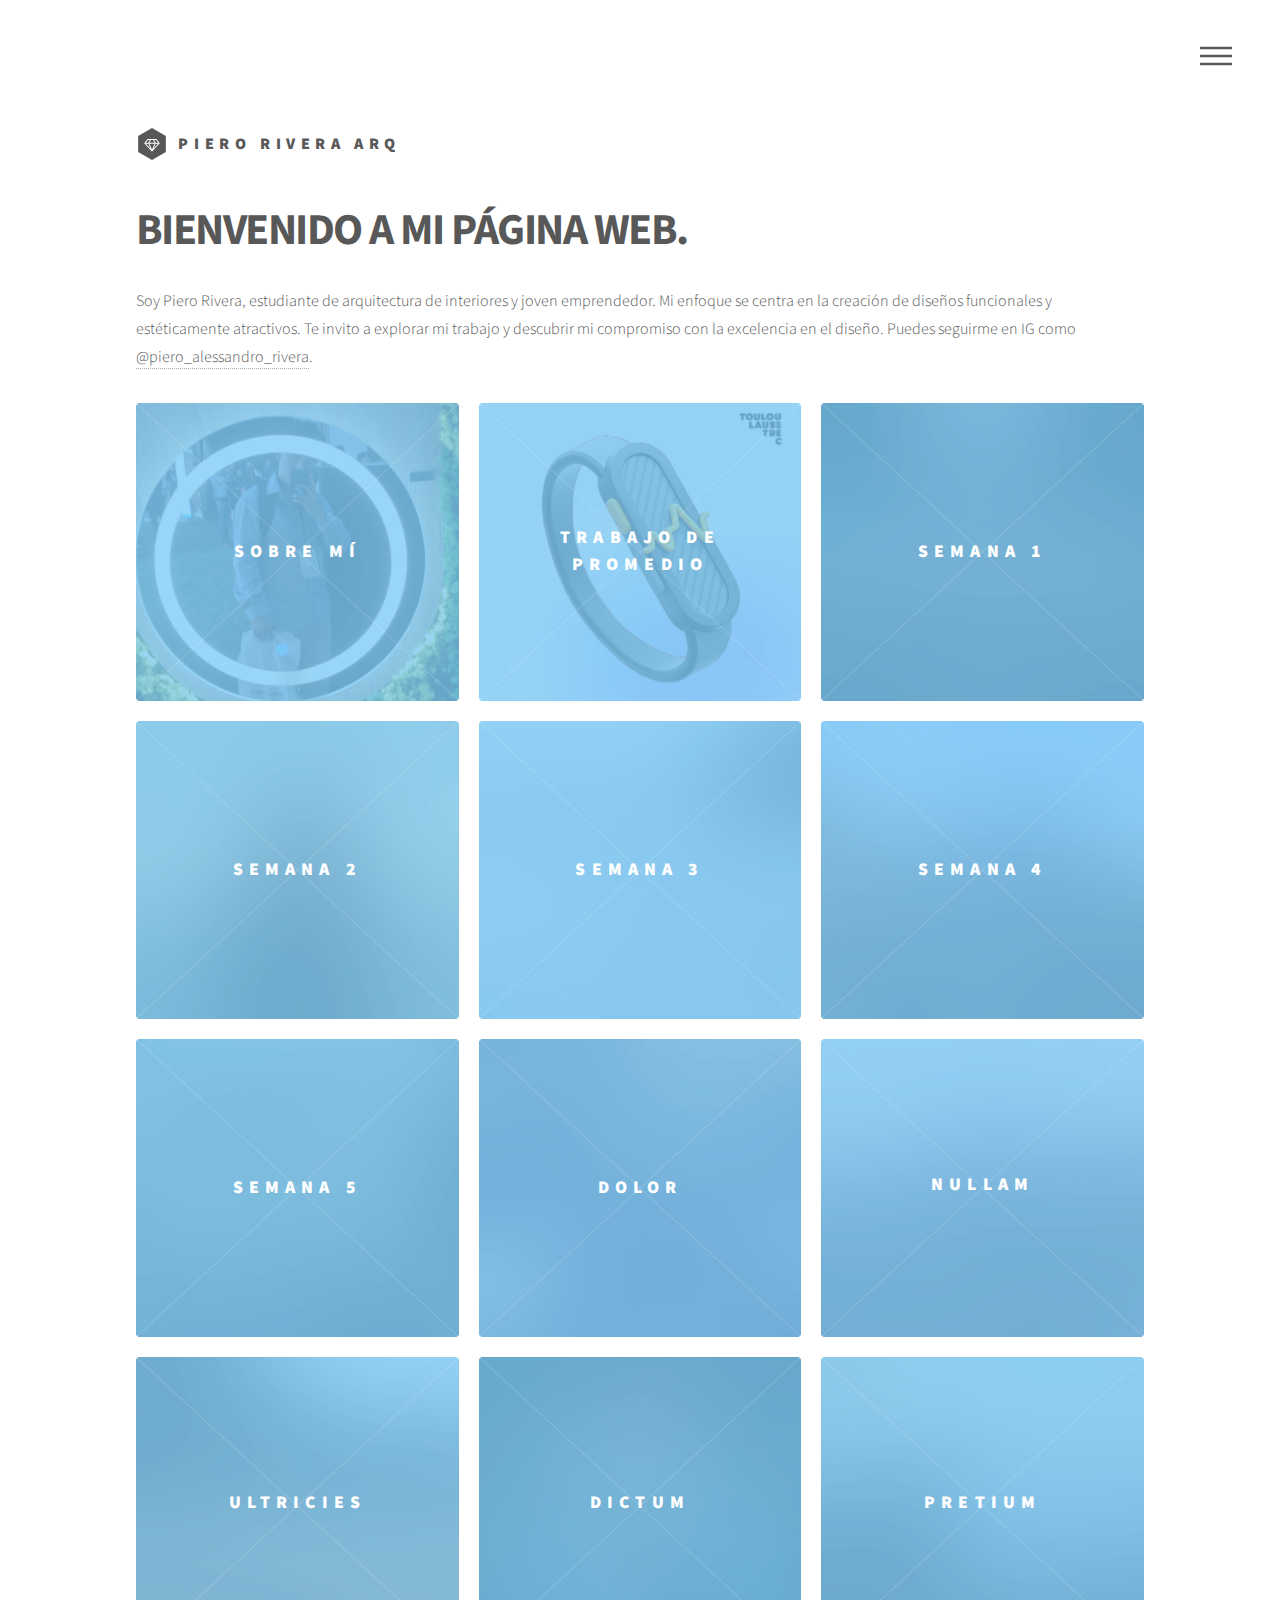
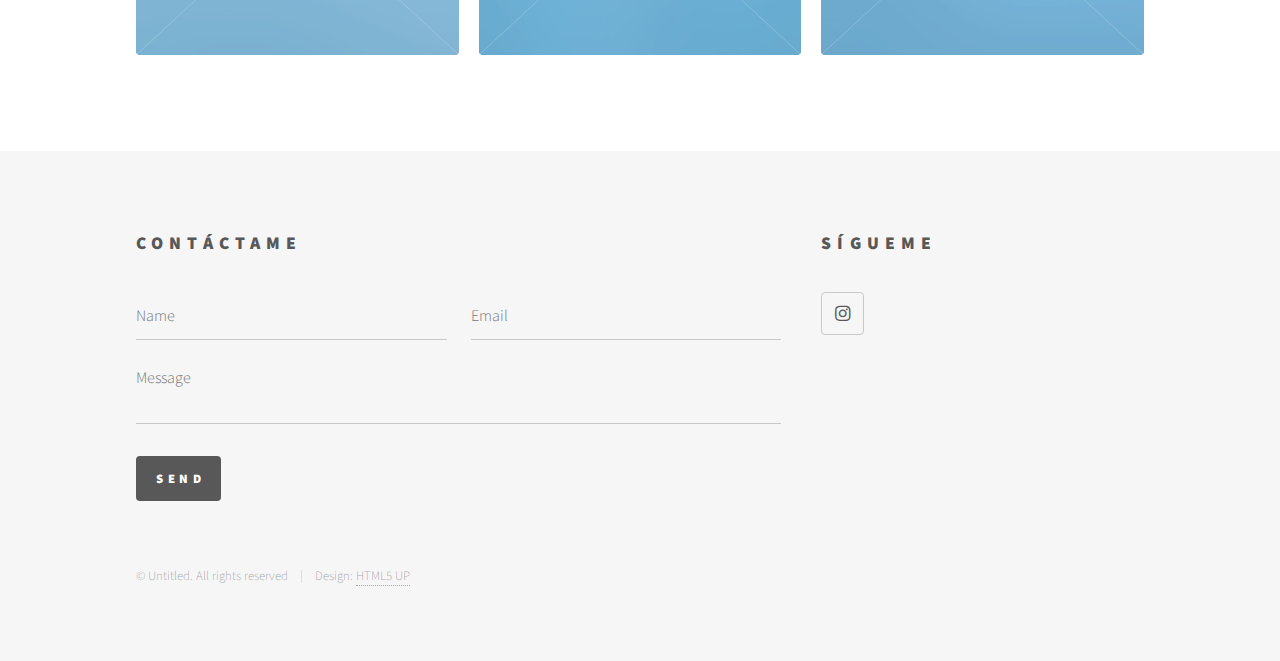
<file: index.html>
<!DOCTYPE HTML>
<!--
	Phantom by HTML5 UP
	html5up.net | @ajlkn
	Free for personal and commercial use under the CCA 3.0 license (html5up.net/license)
-->
<html>
	<head>
		<title>Phantom by HTML5 UP</title>
		<meta charset="utf-8" />
		<meta name="viewport" content="width=device-width, initial-scale=1, user-scalable=no" />
		<link rel="stylesheet" href="assets/css/main.css" />
		<noscript><link rel="stylesheet" href="assets/css/noscript.css" /></noscript>
	</head>
	<body class="is-preload">
		<!-- Wrapper -->
			<div id="wrapper">

				<!-- Header -->
					<header id="header">
						<div class="inner">

							<!-- Logo -->
								<a href="index.html" class="logo">
									<span class="symbol"><img src="images/logo.svg" alt="" /></span><span class="title">PIERO RIVERA ARQ</span>
								</a>

							<!-- Nav -->
								<nav>
									<ul>
										<li><a href="#menu">Menu</a></li>
									</ul>
								</nav>

						</div>
					</header>

				<!-- Menu -->
					<nav id="menu">
						<h2>Menu</h2>
						<ul>
							<li><a href="index.html">Home</a></li>
							<li><a href="generic.html">Ipsum veroeros</a></li>
							<li><a href="generic.html">Tempus etiam</a></li>
							<li><a href="generic.html">Consequat dolor</a></li>
							<li><a href="elements.html">Elements</a></li>
						</ul>
					</nav>

				<!-- Main -->
					<div id="main">
						<div class="inner">
							<header>
								<h1>BIENVENIDO A MI PÁGINA WEB.
								</h1>
								<p>Soy Piero Rivera, estudiante de arquitectura de interiores y joven emprendedor. Mi enfoque se centra en la creación de diseños funcionales y estéticamente atractivos. Te invito a explorar mi trabajo y descubrir mi compromiso con la excelencia en el diseño. Puedes seguirme en IG como <a href="https://www.instagram.com/pieroalessandrorivera/" target="_blank">@piero_alessandro_rivera</a>.</p>
							</header>
							<section class="tiles">
								<article class="style2">
									<span class="image">
										<img src="images/IMAGENES/1.png" alt="" />
									</span>
									<a href="sobremi.html">
										<h2>SOBRE MÍ</h2>
									</a>
								</article>
								<article class="style2">
									<span class="image">
										<img src="images/IMAGENES/2.png" alt="" />
									</span>
									<a href="trabajopromedio.html">
										<h2>TRABAJO DE PROMEDIO</h2>
									</a>
								</article>
								<article class="style2">
									<span class="image">
										<img src="images/pic03.jpg" alt="" />
									</span>
									<a href="semana1.html">
										<h2>SEMANA 1</h2>
									</a>
								</article>
								<article class="style2">
									<span class="image">
										<img src="images/pic04.jpg" alt="" />
									</span>
									<a href="semana2.html">
										<h2>SEMANA 2</h2>
									</a>
								</article>
								<article class="style2">
									<span class="image">
										<img src="images/pic05.jpg" alt="" />
									</span>
									<a href="semana3.html">
										<h2>SEMANA 3</h2>
									</a>
								</article>
								<article class="style2">
									<span class="image">
										<img src="images/pic06.jpg" alt="" />
									</span>
									<a href="generic.html">
										<h2>SEMANA 4</h2>
									</a>
								</article>
								<article class="style2">
									<span class="image">
										<img src="images/pic07.jpg" alt="" />
									</span>
									<a href="generic.html">
										<h2>SEMANA 5</h2>
									</a>
								</article>
								<article class="style2">
									<span class="image">
										<img src="images/pic08.jpg" alt="" />
									</span>
									<a href="generic.html">
										<h2>Dolor</h2>
									</a>
								</article>
								<article class="style2">
									<span class="image">
										<img src="images/pic09.jpg" alt="" />
									</span>
									<a href="generic.html">
										<h2>Nullam</h2>
										<div class="content">
											<p>Sed nisl arcu euismod sit amet nisi lorem etiam dolor veroeros et feugiat.</p>
										</div>
									</a>
								</article>
								<article class="style2">
									<span class="image">
										<img src="images/pic10.jpg" alt="" />
									</span>
									<a href="generic.html">
										<h2>Ultricies</h2>
										<div class="content">
											<p>Sed nisl arcu euismod sit amet nisi lorem etiam dolor veroeros et feugiat.</p>
										</div>
									</a>
								</article>
								<article class="style2">
									<span class="image">
										<img src="images/pic11.jpg" alt="" />
									</span>
									<a href="generic.html">
										<h2>Dictum</h2>
										<div class="content">
											<p>Sed nisl arcu euismod sit amet nisi lorem etiam dolor veroeros et feugiat.</p>
										</div>
									</a>
								</article>
								<article class="style2">
									<span class="image">
										<img src="images/pic12.jpg" alt="" />
									</span>
									<a href="generic.html">
										<h2>Pretium</h2>
										<div class="content">
											<p>Sed nisl arcu euismod sit amet nisi lorem etiam dolor veroeros et feugiat.</p>
										</div>
									</a>
								</article>
							</section>
						</div>
					</div>

				<!-- Footer -->
					<footer id="footer">
						<div class="inner">
							<section>
								<h2>Contáctame</h2>
								<form method="post" action="#">
									<div class="fields">
										<div class="field half">
											<input type="text" name="name" id="name" placeholder="Name" />
										</div>
										<div class="field half">
											<input type="email" name="email" id="email" placeholder="Email" />
										</div>
										<div class="field">
											<textarea name="message" id="message" placeholder="Message"></textarea>
										</div>
									</div>
									<ul class="actions">
										<li><input type="submit" value="Send" class="primary" /></li>
									</ul>
								</form>
							</section>
							<section>
								<h2>Sígueme</h2>
								<ul class="icons">
									<li><a href="https://www.instagram.com/pieroalessandrorivera/" class="icon brands style2 fa-instagram" target="_blank"><span class="label">Instagram</span></a></li>
								</ul>
							</section>
							<ul class="copyright">
								<li>&copy; Untitled. All rights reserved</li><li>Design: <a href="http://html5up.net">HTML5 UP</a></li>
							</ul>
						</div>
					</footer>

			</div>

		<!-- Scripts -->
			<script src="assets/js/jquery.min.js"></script>
			<script src="assets/js/browser.min.js"></script>
			<script src="assets/js/breakpoints.min.js"></script>
			<script src="assets/js/util.js"></script>
			<script src="assets/js/main.js"></script>

	</body>
</html>
</file>
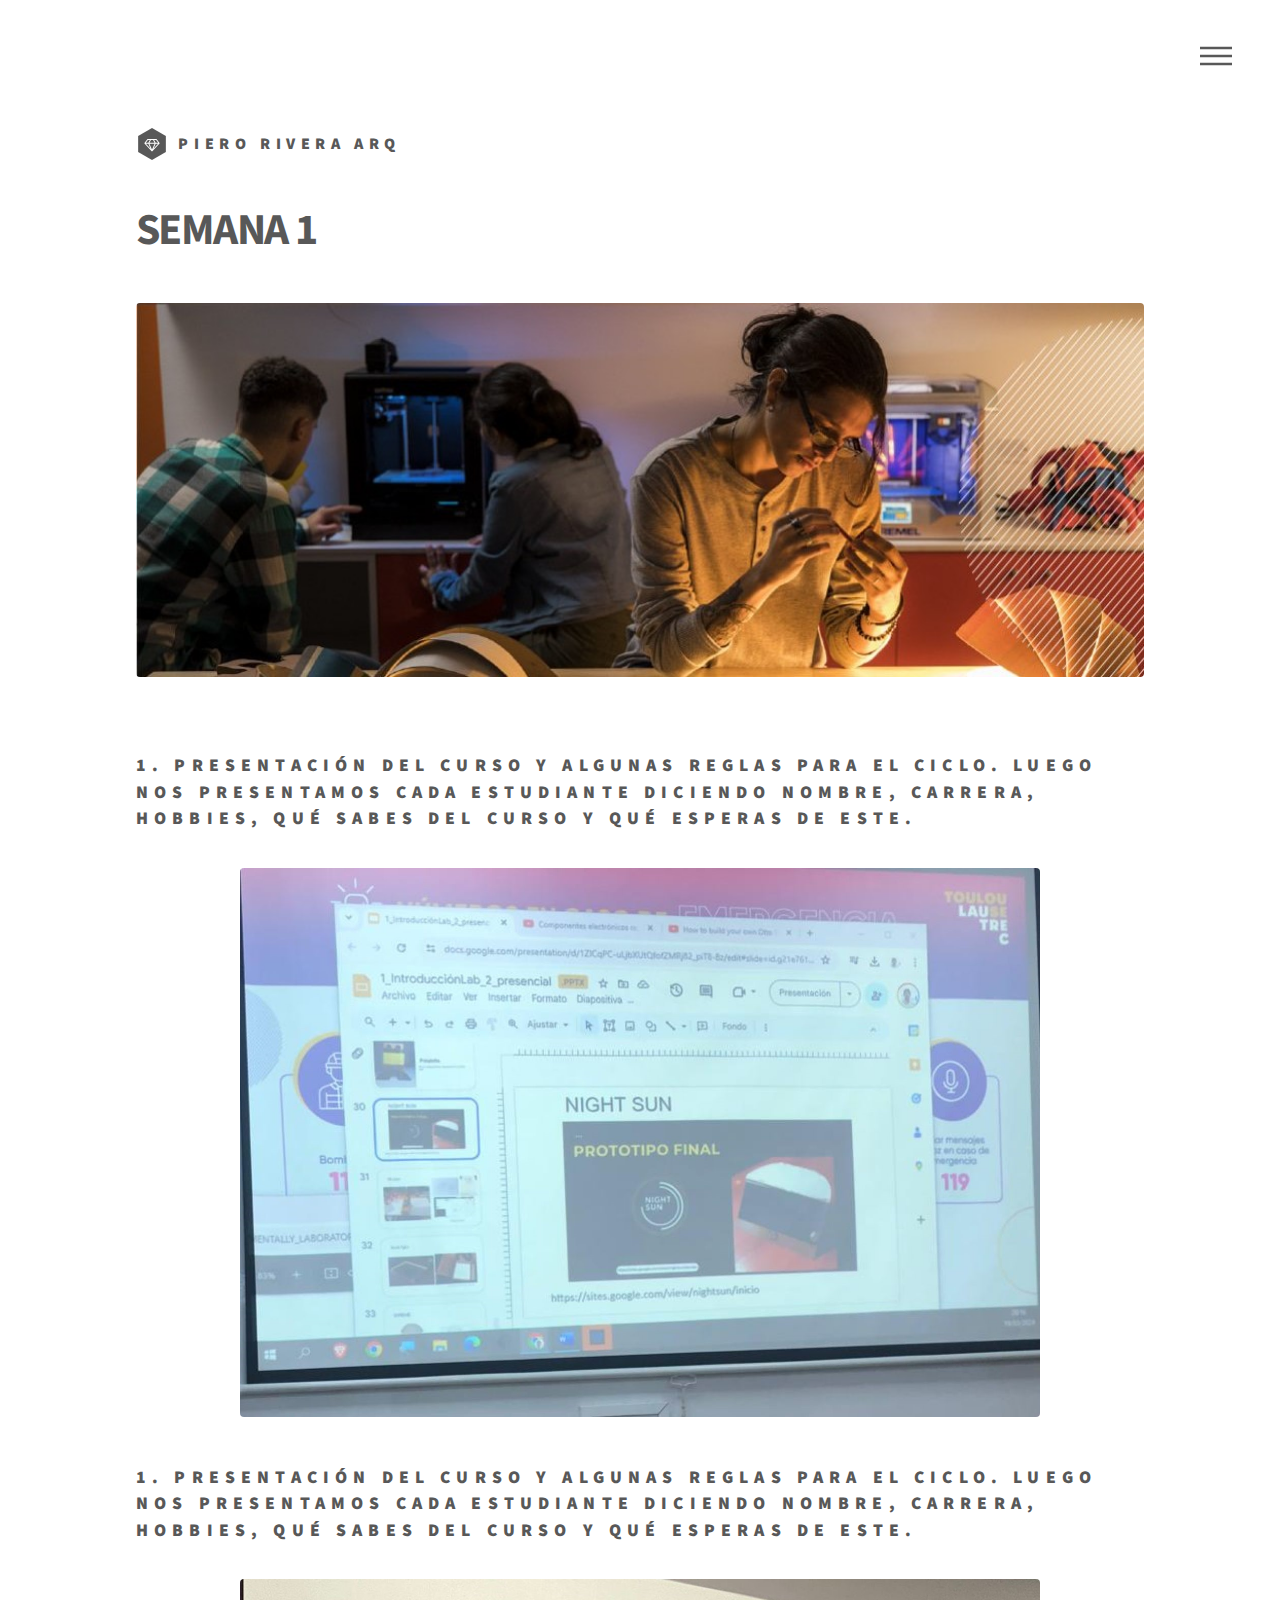
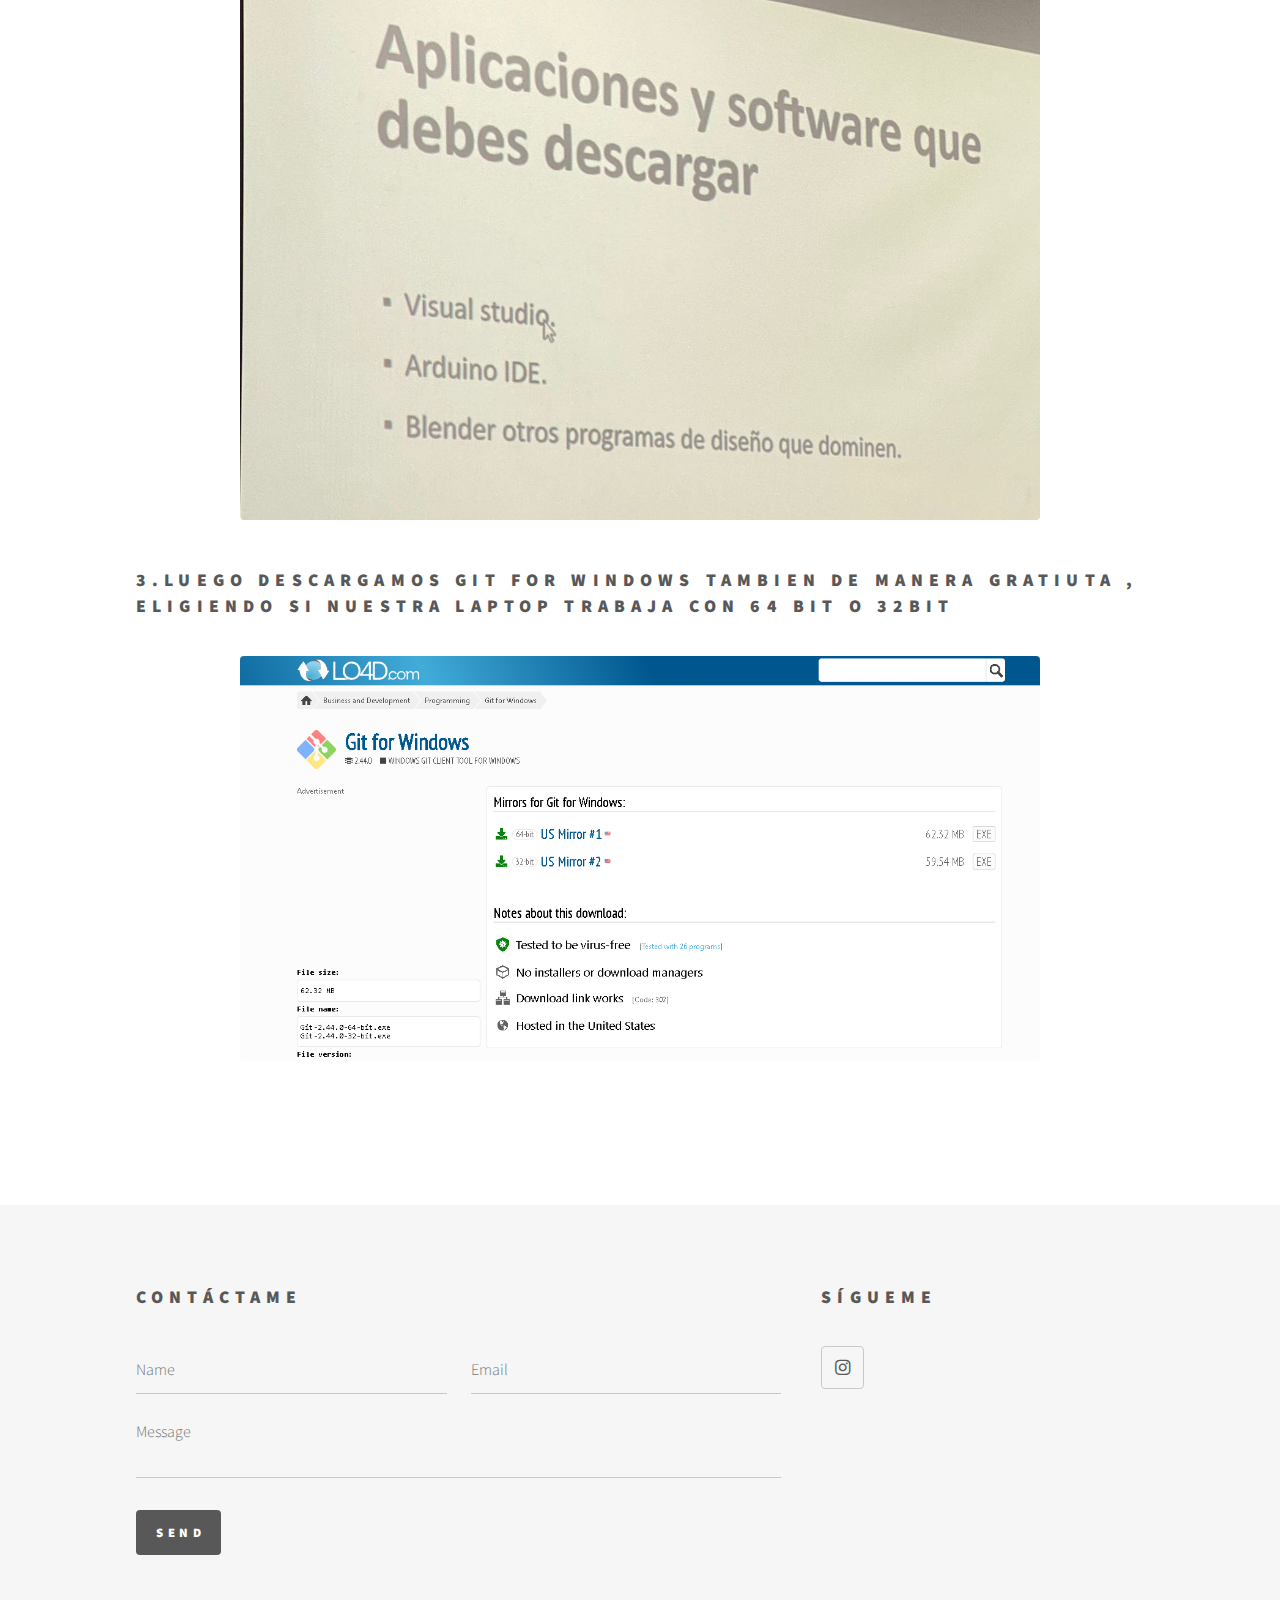
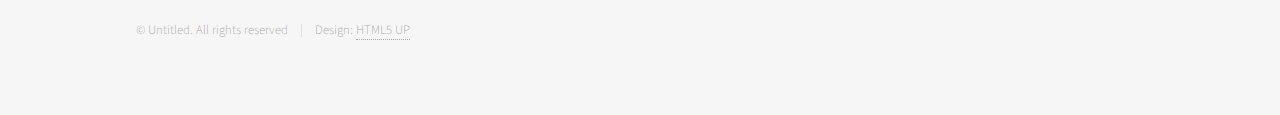
<file: semana1.html>
<!DOCTYPE HTML>
<!--
	Phantom by HTML5 UP
	html5up.net | @ajlkn
	Free for personal and commercial use under the CCA 3.0 license (html5up.net/license)
-->
<html>
	<head>
		<title>Piero Rivera</title>
		<meta charset="utf-8" />
		<meta name="viewport" content="width=device-width, initial-scale=1, user-scalable=no" />
		<link rel="stylesheet" href="assets/css/main.css" />
		<noscript><link rel="stylesheet" href="assets/css/noscript.css" /></noscript>
	</head>
	<body class="is-preload">
		<!-- Wrapper -->
			<div id="wrapper">

				<!-- Header -->
					<header id="header">
						<div class="inner">

							<!-- Logo -->
								<a href="index.html" class="logo">
									<span class="symbol"><img src="images/logo.svg" alt="" /></span><span class="title">PIERO RIVERA ARQ
									</span>
								</a>

							<!-- Nav -->
								<nav>
									<ul>
										<li><a href="#menu">Menu</a></li>
									</ul>
								</nav>

						</div>
					</header>

				<!-- Menu -->
					<nav id="menu">
						<h2>Menu</h2>
						<ul>
							<li><a href="index.html">Inicio</a></li>
							<li><a href="sobremi.html">Sobre Mi</a></li>
							<li><a href="trabajopromedio.html">Trabajo de Promedio</a></li>
							<li><a href="semana1.html">Semana 1</a></li>
							<li><a href="semana2.html">Semana 2</a></li>
							<li><a href="semana3.html">Semana 3</a></li>
							
						</ul>
					</nav>

				<!-- Main -->
					<div id="main">
						<div class="inner">
							<h1>SEMANA 1
							</h1>
							<span class="image main"><img src="images/IMAGENES/imagen 16.jpg" alt="" /></span>
                            <br>

							<h2>1. Presentación del curso y algunas reglas para el ciclo. Luego nos presentamos cada estudiante diciendo nombre, carrera, hobbies, qué sabes del curso y qué esperas de este.</h2>
                            <div class="img-peque">
                                <span class="image main"><img src="images/IMAGENES/imagen 17.jpg" alt="" /></span>
                            </div>
							
                            <h2>1. Presentación del curso y algunas reglas para el ciclo. Luego nos presentamos cada estudiante diciendo nombre, carrera, hobbies, qué sabes del curso y qué esperas de este.</h2>
                            <div class="img-peque">
                                <span class="image main"><img src="images/IMAGENES/imagen 18.jpg" alt="" /></span>
                            </div>

							<h2>3.LUEGO DESCARGAMOS GIT FOR WINDOWS TAMBIEN DE
								MANERA GRATIUTA , ELIGIENDO SI NUESTRA LAPTOP
								TRABAJA CON 64 BIT O 32BIT</h2>
                            <div class="img-peque">
                                <span class="image main"><img src="images/IMAGENES/imagen 19.png" alt="" /></span>
                            </div>
						</div>
					</div>

				<!-- Footer -->
				<footer id="footer">
					<div class="inner">
						<section>
							<h2>Contáctame</h2>
							<form method="post" action="#">
								<div class="fields">
									<div class="field half">
										<input type="text" name="name" id="name" placeholder="Name" />
									</div>
									<div class="field half">
										<input type="email" name="email" id="email" placeholder="Email" />
									</div>
									<div class="field">
										<textarea name="message" id="message" placeholder="Message"></textarea>
									</div>
								</div>
								<ul class="actions">
									<li><input type="submit" value="Send" class="primary" /></li>
								</ul>
							</form>
						</section>
						<section>
							<h2>Sígueme</h2>
							<ul class="icons">
								<li><a href="https://www.instagram.com/pieroalessandrorivera/" class="icon brands style2 fa-instagram" target="_blank"><span class="label">Instagram</span></a></li>
							</ul>
						</section>
						<ul class="copyright">
							<li>&copy; Untitled. All rights reserved</li><li>Design: <a href="http://html5up.net">HTML5 UP</a></li>
						</ul>
					</div>
				</footer>

			</div>

		<!-- Scripts -->
			<script src="assets/js/jquery.min.js"></script>
			<script src="assets/js/browser.min.js"></script>
			<script src="assets/js/breakpoints.min.js"></script>
			<script src="assets/js/util.js"></script>
			<script src="assets/js/main.js"></script>

	</body>
</html>
</file>
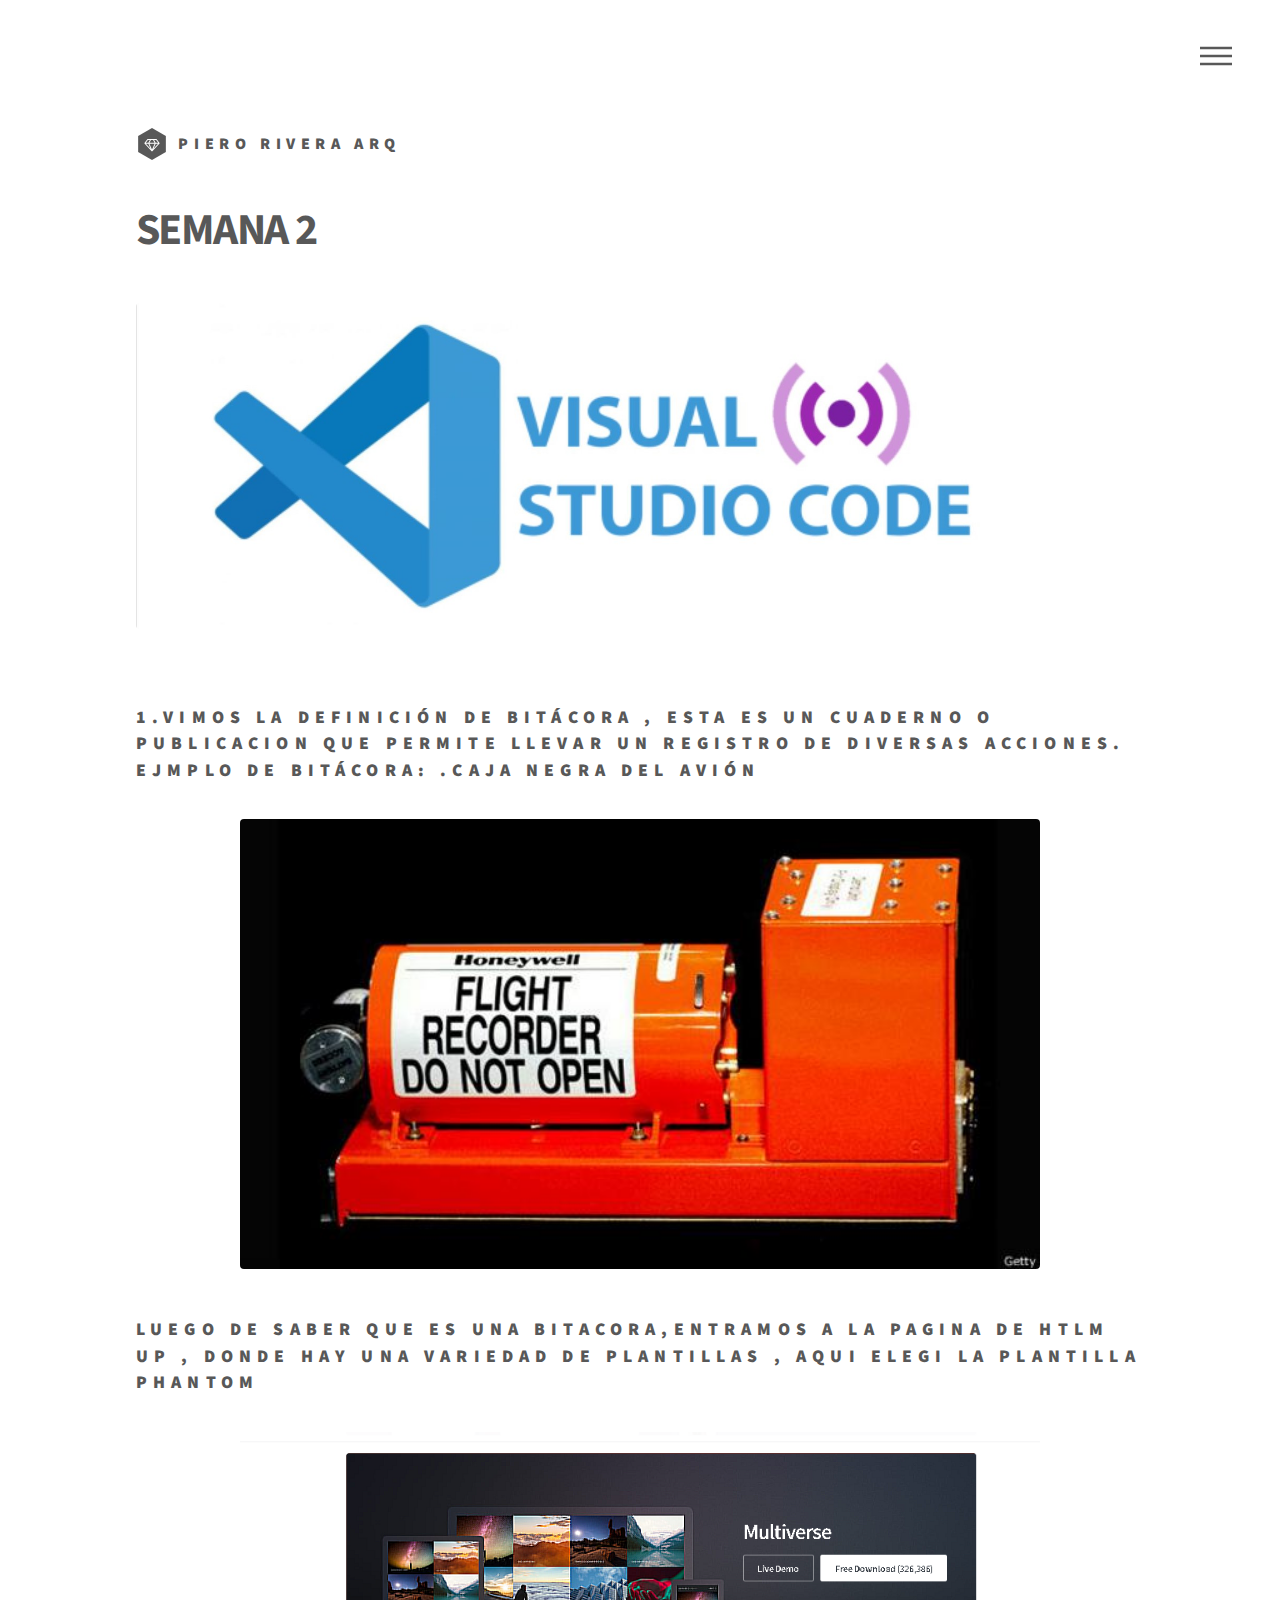
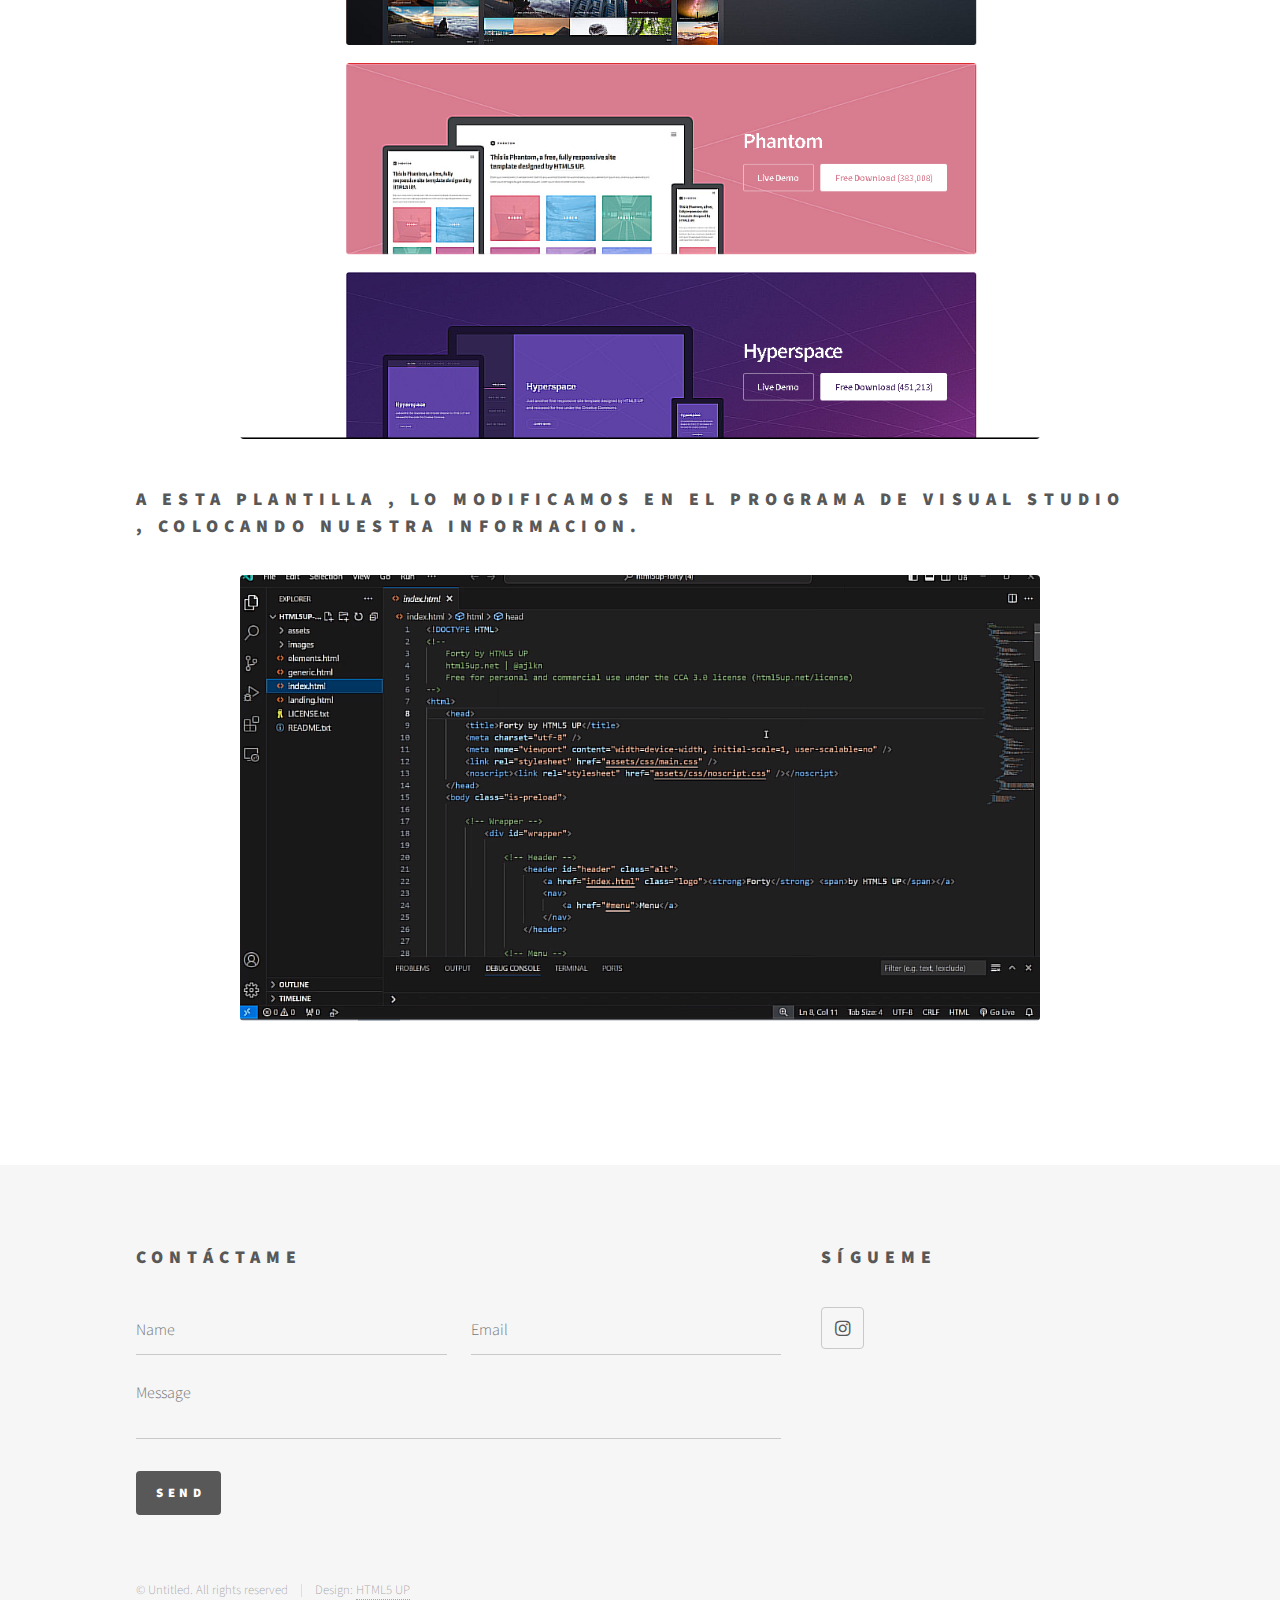
<file: semana2.html>
<!DOCTYPE HTML>
<!--
	Phantom by HTML5 UP
	html5up.net | @ajlkn
	Free for personal and commercial use under the CCA 3.0 license (html5up.net/license)
-->
<html>
	<head>
		<title>Piero Rivera</title>
		<meta charset="utf-8" />
		<meta name="viewport" content="width=device-width, initial-scale=1, user-scalable=no" />
		<link rel="stylesheet" href="assets/css/main.css" />
		<noscript><link rel="stylesheet" href="assets/css/noscript.css" /></noscript>
	</head>
	<body class="is-preload">
		<!-- Wrapper -->
			<div id="wrapper">

				<!-- Header -->
					<header id="header">
						<div class="inner">

							<!-- Logo -->
								<a href="index.html" class="logo">
									<span class="symbol"><img src="images/logo.svg" alt="" /></span><span class="title">PIERO RIVERA ARQ
									</span>
								</a>

							<!-- Nav -->
								<nav>
									<ul>
										<li><a href="#menu">Menu</a></li>
									</ul>
								</nav>

						</div>
					</header>

				<!-- Menu -->
					<nav id="menu">
						<h2>Menu</h2>
						<ul>
							<li><a href="index.html">Inicio</a></li>
							<li><a href="sobremi.html">Sobre Mi</a></li>
							<li><a href="trabajopromedio.html">Trabajo de Promedio</a></li>
							<li><a href="semana1.html">Semana 1</a></li>
							<li><a href="semana2.html">Semana 2</a></li>
							<li><a href="semana3.html">Semana 3</a></li>
							
						</ul>
					</nav>

				<!-- Main -->
					<div id="main">
						<div class="inner">
							<h1>SEMANA 2
							</h1>
							<span class="image main"><img src="images/IMAGENES/imagen 20.jpg" alt="" /></span>
                            <br>

							<h2>1.VIMOS LA DEFINICIÓN DE BITÁCORA , ESTA ES UN CUADERNO O PUBLICACION QUE PERMITE
                                LLEVAR UN REGISTRO DE DIVERSAS ACCIONES.
                                EJMPLO DE BITÁCORA:
                                .CAJA NEGRA DEL AVIÓN
                                </h2>
                            <div class="img-peque">
                                <span class="image main"><img src="images/IMAGENES/imagen   21.jpg" alt="" /></span>
                            </div>
							
                            <h2>LUEGO DE SABER QUE ES UNA BITACORA,ENTRAMOS A LA
                                PAGINA DE HTLM UP , DONDE HAY UNA VARIEDAD DE
                                PLANTILLAS , AQUI ELEGI LA PLANTILLA PHANTOM</h2>
                            <div class="img-peque">
                                <span class="image main"><img src="images/IMAGENES/imagen   22.png" alt="" /></span>
                            </div>

							<h2>A ESTA PLANTILLA , LO MODIFICAMOS EN EL PROGRAMA DE
                                VISUAL STUDIO , COLOCANDO NUESTRA INFORMACION.
                                </h2>
                            <div class="img-peque">
                                <span class="image main"><img src="images/IMAGENES/imagen 23.png" alt="" /></span>
                            </div>
						</div>
					</div>

				<!-- Footer -->
				<footer id="footer">
					<div class="inner">
						<section>
							<h2>Contáctame</h2>
							<form method="post" action="#">
								<div class="fields">
									<div class="field half">
										<input type="text" name="name" id="name" placeholder="Name" />
									</div>
									<div class="field half">
										<input type="email" name="email" id="email" placeholder="Email" />
									</div>
									<div class="field">
										<textarea name="message" id="message" placeholder="Message"></textarea>
									</div>
								</div>
								<ul class="actions">
									<li><input type="submit" value="Send" class="primary" /></li>
								</ul>
							</form>
						</section>
						<section>
							<h2>Sígueme</h2>
							<ul class="icons">
								<li><a href="https://www.instagram.com/pieroalessandrorivera/" class="icon brands style2 fa-instagram" target="_blank"><span class="label">Instagram</span></a></li>
							</ul>
						</section>
						<ul class="copyright">
							<li>&copy; Untitled. All rights reserved</li><li>Design: <a href="http://html5up.net">HTML5 UP</a></li>
						</ul>
					</div>
				</footer>

			</div>

		<!-- Scripts -->
			<script src="assets/js/jquery.min.js"></script>
			<script src="assets/js/browser.min.js"></script>
			<script src="assets/js/breakpoints.min.js"></script>
			<script src="assets/js/util.js"></script>
			<script src="assets/js/main.js"></script>

	</body>
</html>
</file>
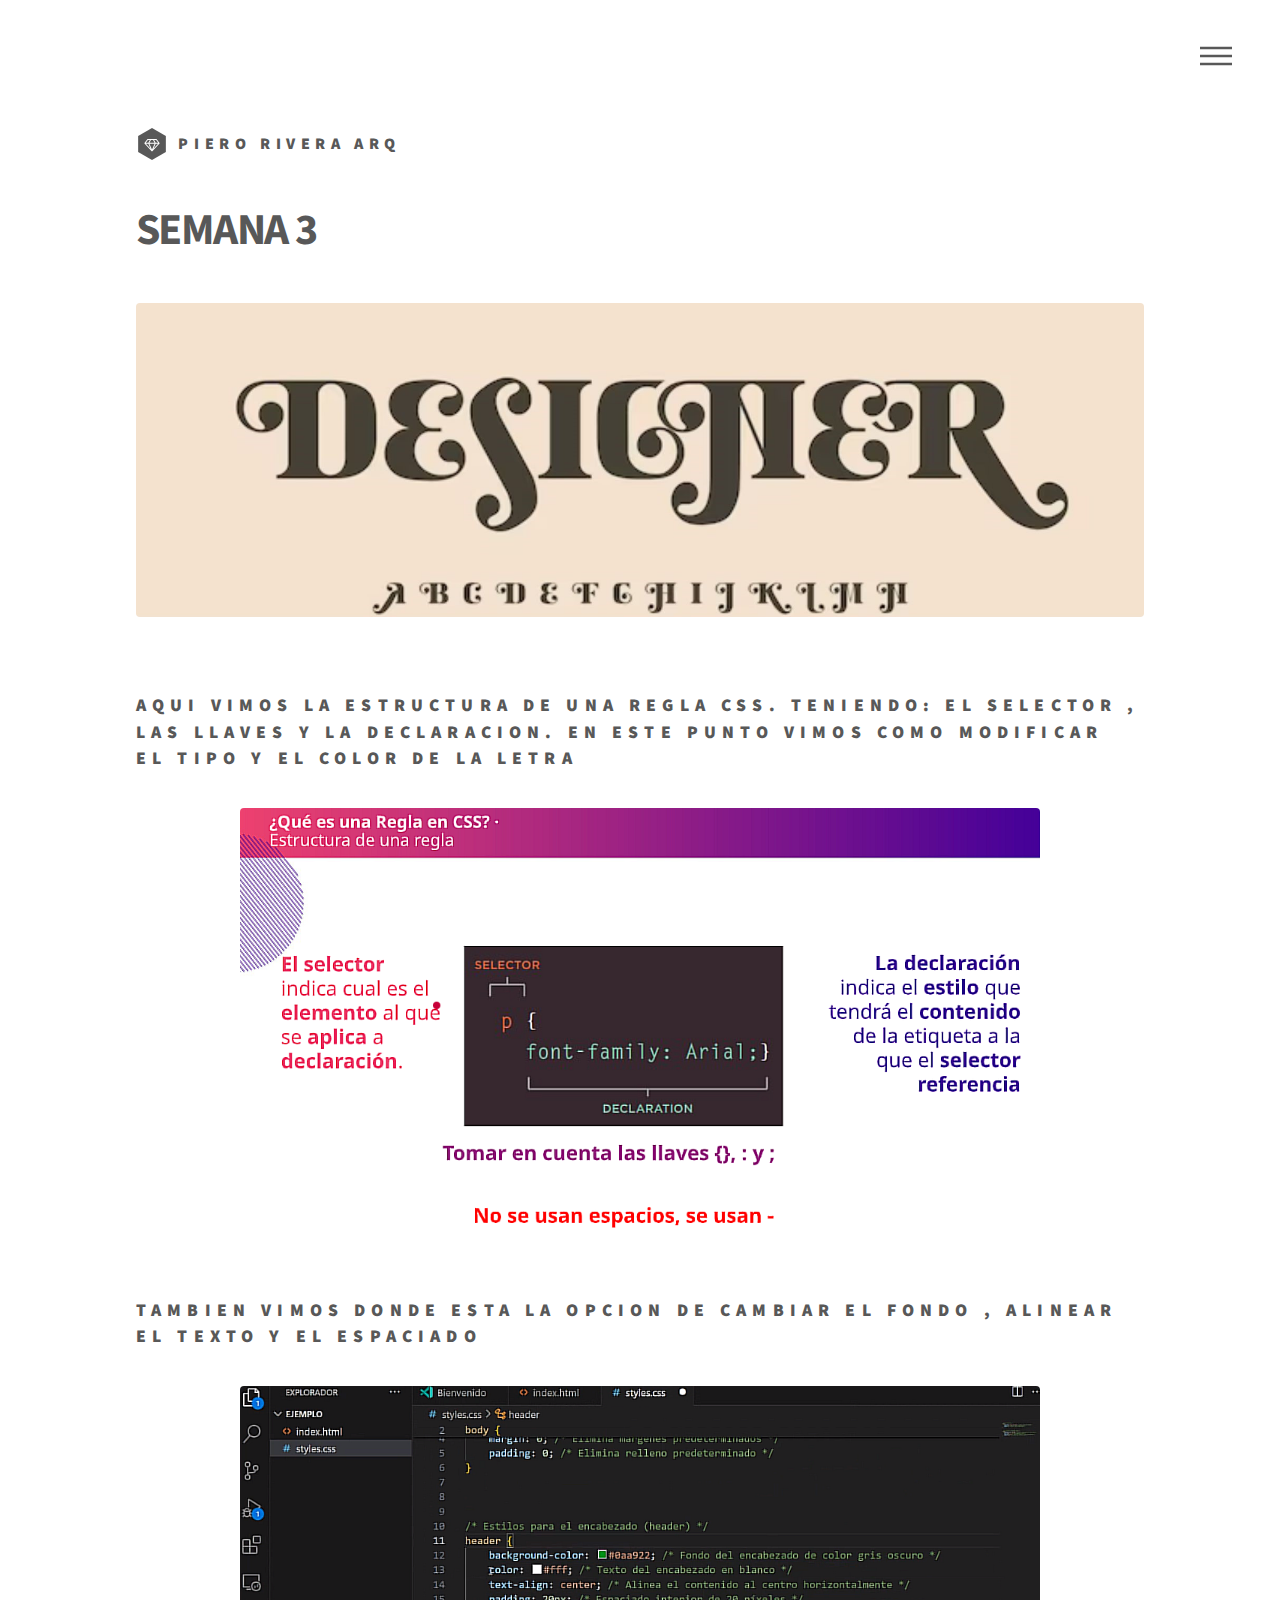
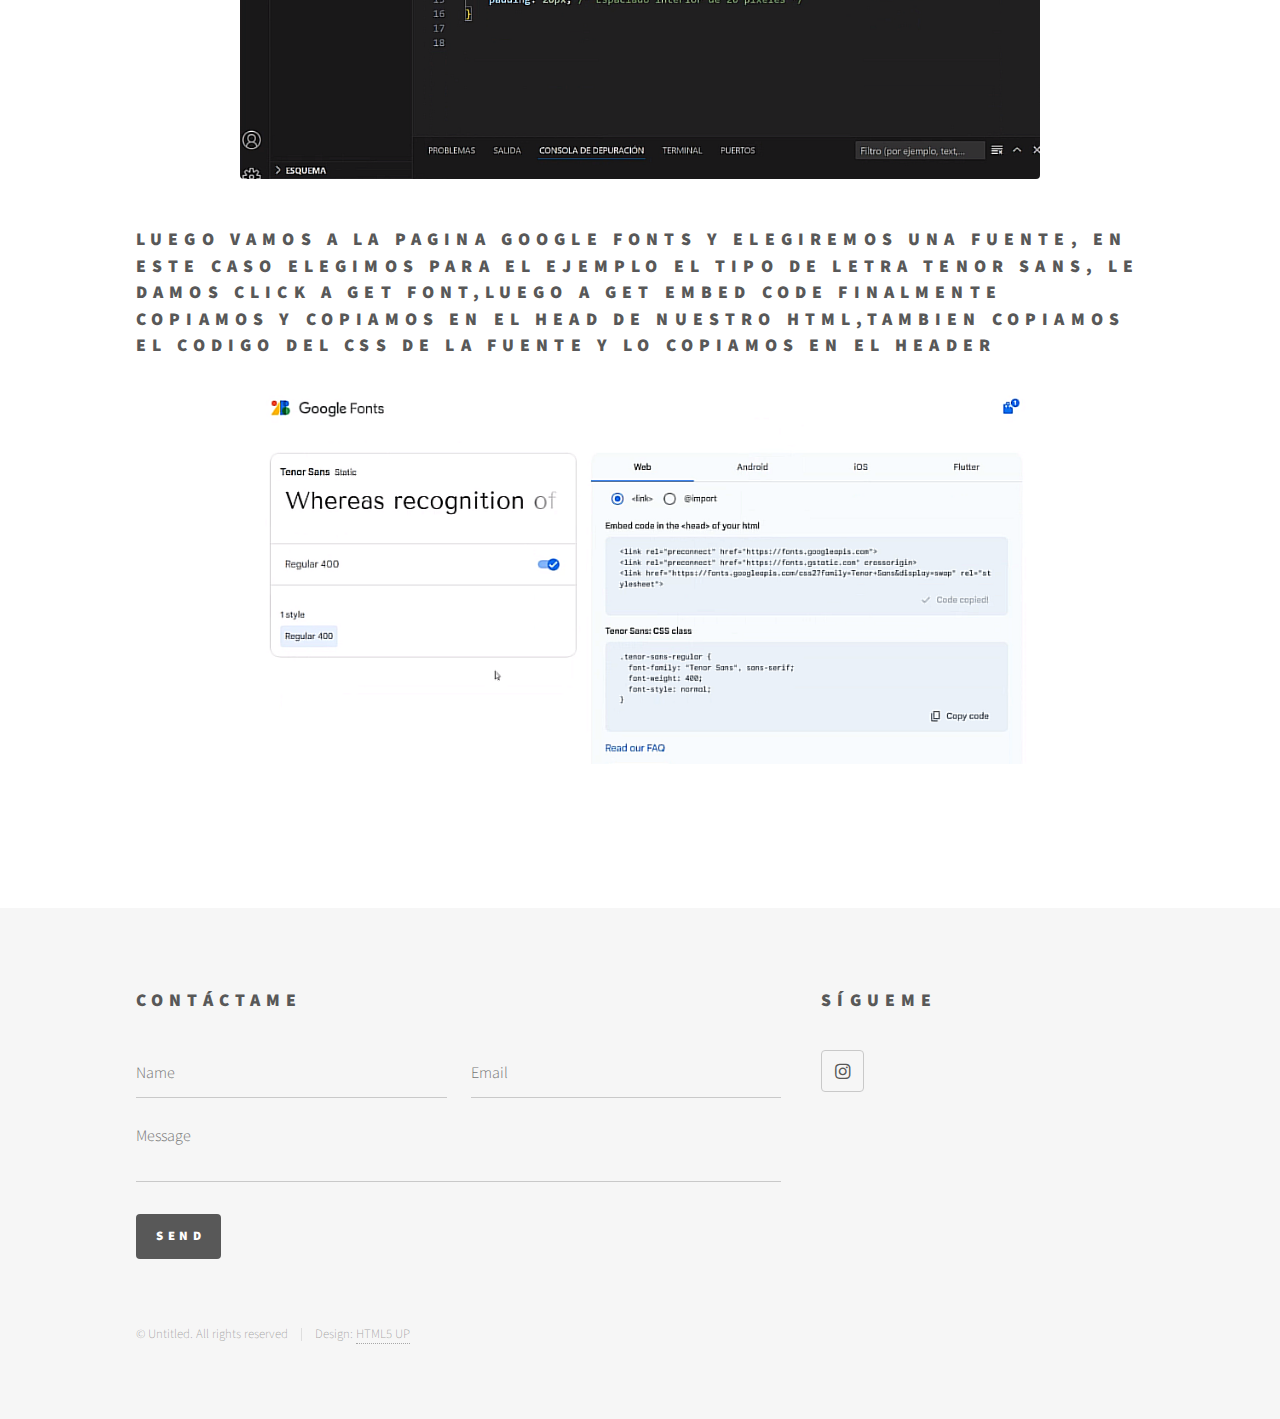
<file: semana3.html>
<!DOCTYPE HTML>
<!--
	Phantom by HTML5 UP
	html5up.net | @ajlkn
	Free for personal and commercial use under the CCA 3.0 license (html5up.net/license)
-->
<html>
	<head>
		<title>Piero Rivera</title>
		<meta charset="utf-8" />
		<meta name="viewport" content="width=device-width, initial-scale=1, user-scalable=no" />
		<link rel="stylesheet" href="assets/css/main.css" />
		<noscript><link rel="stylesheet" href="assets/css/noscript.css" /></noscript>
	</head>
	<body class="is-preload">
		<!-- Wrapper -->
			<div id="wrapper">

				<!-- Header -->
					<header id="header">
						<div class="inner">

							<!-- Logo -->
								<a href="index.html" class="logo">
									<span class="symbol"><img src="images/logo.svg" alt="" /></span><span class="title">PIERO RIVERA ARQ
									</span>
								</a>

							<!-- Nav -->
								<nav>
									<ul>
										<li><a href="#menu">Menu</a></li>
									</ul>
								</nav>

						</div>
					</header>

				<!-- Menu -->
					<nav id="menu">
						<h2>Menu</h2>
						<ul>
							<li><a href="index.html">Inicio</a></li>
							<li><a href="sobremi.html">Sobre Mi</a></li>
							<li><a href="trabajopromedio.html">Trabajo de Promedio</a></li>
							<li><a href="semana1.html">Semana 1</a></li>
							<li><a href="semana2.html">Semana 2</a></li>
							<li><a href="semana3.html">Semana 3</a></li>
							
						</ul>
					</nav>

				<!-- Main -->
					<div id="main">
						<div class="inner">
							<h1>SEMANA 3
							</h1>
							<span class="image main"><img src="images/IMAGENES/imagen 24.jpg" alt="" /></span>
                            <br>

							<h2>AQUI VIMOS LA ESTRUCTURA DE UNA REGLA CSS. TENIENDO: EL SELECTOR , LAS LLAVES Y LA DECLARACION.
                                EN ESTE PUNTO VIMOS COMO MODIFICAR EL TIPO Y EL COLOR DE LA LETRA
                                </h2>
                            <div class="img-peque">
                                <span class="image main"><img src="images/IMAGENES/imagen 25.png" alt="" /></span>
                            </div>
							
                            <h2>TAMBIEN VIMOS DONDE ESTA LA OPCION DE CAMBIAR EL
                                FONDO , ALINEAR EL TEXTO Y EL ESPACIADO
                                </h2>
                            <div class="img-peque">
                                <span class="image main"><img src="images/IMAGENES/imagen 26.png" alt="" /></span>
                            </div>

							<h2>LUEGO VAMOS A LA PAGINA GOOGLE FONTS Y ELEGIREMOS
                                UNA FUENTE, EN ESTE CASO ELEGIMOS PARA EL EJEMPLO EL
                                TIPO DE LETRA TENOR SANS, LE DAMOS CLICK A GET
                                FONT,LUEGO A GET EMBED CODE FINALMENTE COPIAMOS Y
                                COPIAMOS EN EL HEAD DE NUESTRO HTML,TAMBIEN
                                COPIAMOS EL CODIGO DEL CSS DE LA FUENTE Y LO
                                COPIAMOS EN EL HEADER
                                </h2>
                            <div class="img-peque">
                                <span class="image main"><img src="images/IMAGENES/imagen 27.png" alt="" /></span>
                            </div>
						</div>
					</div>

				<!-- Footer -->
				<footer id="footer">
					<div class="inner">
						<section>
							<h2>Contáctame</h2>
							<form method="post" action="#">
								<div class="fields">
									<div class="field half">
										<input type="text" name="name" id="name" placeholder="Name" />
									</div>
									<div class="field half">
										<input type="email" name="email" id="email" placeholder="Email" />
									</div>
									<div class="field">
										<textarea name="message" id="message" placeholder="Message"></textarea>
									</div>
								</div>
								<ul class="actions">
									<li><input type="submit" value="Send" class="primary" /></li>
								</ul>
							</form>
						</section>
						<section>
							<h2>Sígueme</h2>
							<ul class="icons">
								<li><a href="https://www.instagram.com/pieroalessandrorivera/" class="icon brands style2 fa-instagram" target="_blank"><span class="label">Instagram</span></a></li>
							</ul>
						</section>
						<ul class="copyright">
							<li>&copy; Untitled. All rights reserved</li><li>Design: <a href="http://html5up.net">HTML5 UP</a></li>
						</ul>
					</div>
				</footer>

			</div>

		<!-- Scripts -->
			<script src="assets/js/jquery.min.js"></script>
			<script src="assets/js/browser.min.js"></script>
			<script src="assets/js/breakpoints.min.js"></script>
			<script src="assets/js/util.js"></script>
			<script src="assets/js/main.js"></script>

	</body>
</html>
</file>
<file: assets/css/noscript.css>
/*
	Phantom by HTML5 UP
	html5up.net | @ajlkn
	Free for personal and commercial use under the CCA 3.0 license (html5up.net/license)
*/

/* Tiles */

	body.is-preload .tiles article {
		-moz-transform: none;
		-webkit-transform: none;
		-ms-transform: none;
		transform: none;
		opacity: 1;
	}
</file>
<file: assets/css/main.css>
@import url(fontawesome-all.min.css);
@import url("https://fonts.googleapis.com/css?family=Source+Sans+Pro:300,700,900");

/*
	Phantom by HTML5 UP
	html5up.net | @ajlkn
	Free for personal and commercial use under the CCA 3.0 license (html5up.net/license)
*/

html, body, div, span, applet, object,
iframe, h1, h2, h3, h4, h5, h6, p, blockquote,
pre, a, abbr, acronym, address, big, cite,
code, del, dfn, em, img, ins, kbd, q, s, samp,
small, strike, strong, sub, sup, tt, var, b,
u, i, center, dl, dt, dd, ol, ul, li, fieldset,
form, label, legend, table, caption, tbody,
tfoot, thead, tr, th, td, article, aside,
canvas, details, embed, figure, figcaption,
footer, header, hgroup, menu, nav, output, ruby,
section, summary, time, mark, audio, video {
	margin: 0;
	padding: 0;
	border: 0;
	font-size: 100%;
	font: inherit;
	vertical-align: baseline;}

article, aside, details, figcaption, figure,
footer, header, hgroup, menu, nav, section {
	display: block;}

body {
	line-height: 1;
}

ol, ul {
	list-style: none;
}

blockquote, q {
	quotes: none;
}

	blockquote:before, blockquote:after, q:before, q:after {
		content: '';
		content: none;
	}

table {
	border-collapse: collapse;
	border-spacing: 0;
}

body {
	-webkit-text-size-adjust: none;
}

mark {
	background-color: transparent;
	color: inherit;
}

input::-moz-focus-inner {
	border: 0;
	padding: 0;
}

input, select, textarea {
	-moz-appearance: none;
	-webkit-appearance: none;
	-ms-appearance: none;
	appearance: none;
}

/* Basic */

	@-ms-viewport {
		width: device-width;
	}

	body {
		-ms-overflow-style: scrollbar;
	}

	@media screen and (max-width: 480px) {

		html, body {
			min-width: 320px;
		}

	}

	html {
		box-sizing: border-box;
	}

	*, *:before, *:after {
		box-sizing: inherit;
	}

	body {
		background: #ffffff;
	}

		body.is-preload *, body.is-preload *:before, body.is-preload *:after {
			-moz-animation: none !important;
			-webkit-animation: none !important;
			-ms-animation: none !important;
			animation: none !important;
			-moz-transition: none !important;
			-webkit-transition: none !important;
			-ms-transition: none !important;
			transition: none !important;
		}

/* Type */

	body, input, select, textarea {
		color: #585858;
		font-family: "Source Sans Pro", Helvetica, sans-serif;
		font-size: 16pt;
		font-weight: 300;
		line-height: 1.75;
	}

		@media screen and (max-width: 1680px) {

			body, input, select, textarea {
				font-size: 14pt;
			}

		}

		@media screen and (max-width: 1280px) {

			body, input, select, textarea {
				font-size: 12pt;
			}

		}

	a {
		-moz-transition: border-bottom-color 0.2s ease, color 0.2s ease;
		-webkit-transition: border-bottom-color 0.2s ease, color 0.2s ease;
		-ms-transition: border-bottom-color 0.2s ease, color 0.2s ease;
		transition: border-bottom-color 0.2s ease, color 0.2s ease;
		text-decoration: none;
		color: #585858;
		border-bottom: dotted 1px rgba(88, 88, 88, 0.5);
	}

		a:hover {
			border-bottom-color: transparent;
			color: #f2849e !important;
		}

	strong, b {
		font-weight: 900;
	}

	em, i {
		font-style: italic;
	}

	p {
		margin: 0 0 2em 0;
	}

	h1 {
		font-size: 2.75em;
		font-weight: 700;
		line-height: 1.3;
		margin: 0 0 1em 0;
		letter-spacing: -0.035em;
	}

		h1 a {
			color: inherit;
		}

		@media screen and (max-width: 736px) {

			h1 {
				font-size: 2em;
				margin: 0 0 1em 0;
			}

		}

		@media screen and (max-width: 360px) {

			h1 {
				font-size: 1.75em;
			}

		}

	h2, h3, h4, h5, h6 {
		font-weight: 900;
		line-height: 1.5;
		margin: 0 0 2em 0;
		text-transform: uppercase;
		letter-spacing: 0.35em;
	}

		h2 a, h3 a, h4 a, h5 a, h6 a {
			color: inherit;
		}

	h2 {
		font-size: 1.1em;
	}

	h3 {
		font-size: 1em;
	}

	h4 {
		font-size: 0.8em;
	}

	h5 {
		font-size: 0.8em;
	}

	h6 {
		font-size: 0.8em;
	}

	@media screen and (max-width: 980px) {

		h1 br, h2 br, h3 br, h4 br, h5 br, h6 br {
			display: none;
		}

	}

	@media screen and (max-width: 736px) {

		h2 {
			font-size: 1em;
		}

		h3 {
			font-size: 0.8em;
		}

	}

	sub {
		font-size: 0.8em;
		position: relative;
		top: 0.5em;
	}

	sup {
		font-size: 0.8em;
		position: relative;
		top: -0.5em;
	}

	blockquote {
		border-left: solid 4px #c9c9c9;
		font-style: italic;
		margin: 0 0 2em 0;
		padding: 0.5em 0 0.5em 2em;
	}

	code {
		background: rgba(144, 144, 144, 0.075);
		border-radius: 4px;
		border: solid 1px #c9c9c9;
		font-family: "Courier New", monospace;
		font-size: 0.9em;
		margin: 0 0.25em;
		padding: 0.25em 0.65em;
	}

	pre {
		-webkit-overflow-scrolling: touch;
		font-family: "Courier New", monospace;
		font-size: 0.9em;
		margin: 0 0 2em 0;
	}

		pre code {
			display: block;
			line-height: 1.75;
			padding: 1em 1.5em;
			overflow-x: auto;
		}

	hr {
		border: 0;
		border-bottom: solid 1px #c9c9c9;
		margin: 2em 0;
	}

		hr.major {
			margin: 3em 0;
		}

	.align-left {
		text-align: left;
	}

	.align-center {
		text-align: center;
	}

	.align-right {
		text-align: right;
	}

/* Row */

	.row {
		display: flex;
		flex-wrap: wrap;
		box-sizing: border-box;
		align-items: stretch;
	}

		.row > * {
			box-sizing: border-box;
		}

		.row.gtr-uniform > * > :last-child {
			margin-bottom: 0;
		}

		.row.aln-left {
			justify-content: flex-start;
		}

		.row.aln-center {
			justify-content: center;
		}

		.row.aln-right {
			justify-content: flex-end;
		}

		.row.aln-top {
			align-items: flex-start;
		}

		.row.aln-middle {
			align-items: center;
		}

		.row.aln-bottom {
			align-items: flex-end;
		}

		.row > .imp {
			order: -1;
		}

		.row > .col-1 {
			width: 8.33333%;
		}

		.row > .off-1 {
			margin-left: 8.33333%;
		}

		.row > .col-2 {
			width: 16.66667%;
		}

		.row > .off-2 {
			margin-left: 16.66667%;
		}

		.row > .col-3 {
			width: 25%;
		}

		.row > .off-3 {
			margin-left: 25%;
		}

		.row > .col-4 {
			width: 33.33333%;
		}

		.row > .off-4 {
			margin-left: 33.33333%;
		}

		.row > .col-5 {
			width: 41.66667%;
		}

		.row > .off-5 {
			margin-left: 41.66667%;
		}

		.row > .col-6 {
			width: 50%;
		}

		.row > .off-6 {
			margin-left: 50%;
		}

		.row > .col-7 {
			width: 58.33333%;
		}

		.row > .off-7 {
			margin-left: 58.33333%;
		}

		.row > .col-8 {
			width: 66.66667%;
		}

		.row > .off-8 {
			margin-left: 66.66667%;
		}

		.row > .col-9 {
			width: 75%;
		}

		.row > .off-9 {
			margin-left: 75%;
		}

		.row > .col-10 {
			width: 83.33333%;
		}

		.row > .off-10 {
			margin-left: 83.33333%;
		}

		.row > .col-11 {
			width: 91.66667%;
		}

		.row > .off-11 {
			margin-left: 91.66667%;
		}

		.row > .col-12 {
			width: 100%;
		}

		.row > .off-12 {
			margin-left: 100%;
		}

		.row.gtr-0 {
			margin-top: 0;
			margin-left: 0em;
		}

			.row.gtr-0 > * {
				padding: 0 0 0 0em;
			}

			.row.gtr-0.gtr-uniform {
				margin-top: 0em;
			}

				.row.gtr-0.gtr-uniform > * {
					padding-top: 0em;
				}

		.row.gtr-25 {
			margin-top: 0;
			margin-left: -0.5em;
		}

			.row.gtr-25 > * {
				padding: 0 0 0 0.5em;
			}

			.row.gtr-25.gtr-uniform {
				margin-top: -0.5em;
			}

				.row.gtr-25.gtr-uniform > * {
					padding-top: 0.5em;
				}

		.row.gtr-50 {
			margin-top: 0;
			margin-left: -1em;
		}

			.row.gtr-50 > * {
				padding: 0 0 0 1em;
			}

			.row.gtr-50.gtr-uniform {
				margin-top: -1em;
			}

				.row.gtr-50.gtr-uniform > * {
					padding-top: 1em;
				}

		.row {
			margin-top: 0;
			margin-left: -2em;
		}

			.row > * {
				padding: 0 0 0 2em;
			}

			.row.gtr-uniform {
				margin-top: -2em;
			}

				.row.gtr-uniform > * {
					padding-top: 2em;
				}

		.row.gtr-150 {
			margin-top: 0;
			margin-left: -3em;
		}

			.row.gtr-150 > * {
				padding: 0 0 0 3em;
			}

			.row.gtr-150.gtr-uniform {
				margin-top: -3em;
			}

				.row.gtr-150.gtr-uniform > * {
					padding-top: 3em;
				}

		.row.gtr-200 {
			margin-top: 0;
			margin-left: -4em;
		}

			.row.gtr-200 > * {
				padding: 0 0 0 4em;
			}

			.row.gtr-200.gtr-uniform {
				margin-top: -4em;
			}

				.row.gtr-200.gtr-uniform > * {
					padding-top: 4em;
				}

		@media screen and (max-width: 1680px) {

			.row {
				display: flex;
				flex-wrap: wrap;
				box-sizing: border-box;
				align-items: stretch;
			}

				.row > * {
					box-sizing: border-box;
				}

				.row.gtr-uniform > * > :last-child {
					margin-bottom: 0;
				}

				.row.aln-left {
					justify-content: flex-start;
				}

				.row.aln-center {
					justify-content: center;
				}

				.row.aln-right {
					justify-content: flex-end;
				}

				.row.aln-top {
					align-items: flex-start;
				}

				.row.aln-middle {
					align-items: center;
				}

				.row.aln-bottom {
					align-items: flex-end;
				}

				.row > .imp-xlarge {
					order: -1;
				}

				.row > .col-1-xlarge {
					width: 8.33333%;
				}

				.row > .off-1-xlarge {
					margin-left: 8.33333%;
				}

				.row > .col-2-xlarge {
					width: 16.66667%;
				}

				.row > .off-2-xlarge {
					margin-left: 16.66667%;
				}

				.row > .col-3-xlarge {
					width: 25%;
				}

				.row > .off-3-xlarge {
					margin-left: 25%;
				}

				.row > .col-4-xlarge {
					width: 33.33333%;
				}

				.row > .off-4-xlarge {
					margin-left: 33.33333%;
				}

				.row > .col-5-xlarge {
					width: 41.66667%;
				}

				.row > .off-5-xlarge {
					margin-left: 41.66667%;
				}

				.row > .col-6-xlarge {
					width: 50%;
				}

				.row > .off-6-xlarge {
					margin-left: 50%;
				}

				.row > .col-7-xlarge {
					width: 58.33333%;
				}

				.row > .off-7-xlarge {
					margin-left: 58.33333%;
				}

				.row > .col-8-xlarge {
					width: 66.66667%;
				}

				.row > .off-8-xlarge {
					margin-left: 66.66667%;
				}

				.row > .col-9-xlarge {
					width: 75%;
				}

				.row > .off-9-xlarge {
					margin-left: 75%;
				}

				.row > .col-10-xlarge {
					width: 83.33333%;
				}

				.row > .off-10-xlarge {
					margin-left: 83.33333%;
				}

				.row > .col-11-xlarge {
					width: 91.66667%;
				}

				.row > .off-11-xlarge {
					margin-left: 91.66667%;
				}

				.row > .col-12-xlarge {
					width: 100%;
				}

				.row > .off-12-xlarge {
					margin-left: 100%;
				}

				.row.gtr-0 {
					margin-top: 0;
					margin-left: 0em;
				}

					.row.gtr-0 > * {
						padding: 0 0 0 0em;
					}

					.row.gtr-0.gtr-uniform {
						margin-top: 0em;
					}

						.row.gtr-0.gtr-uniform > * {
							padding-top: 0em;
						}

				.row.gtr-25 {
					margin-top: 0;
					margin-left: -0.5em;
				}

					.row.gtr-25 > * {
						padding: 0 0 0 0.5em;
					}

					.row.gtr-25.gtr-uniform {
						margin-top: -0.5em;
					}

						.row.gtr-25.gtr-uniform > * {
							padding-top: 0.5em;
						}

				.row.gtr-50 {
					margin-top: 0;
					margin-left: -1em;
				}

					.row.gtr-50 > * {
						padding: 0 0 0 1em;
					}

					.row.gtr-50.gtr-uniform {
						margin-top: -1em;
					}

						.row.gtr-50.gtr-uniform > * {
							padding-top: 1em;
						}

				.row {
					margin-top: 0;
					margin-left: -2em;
				}

					.row > * {
						padding: 0 0 0 2em;
					}

					.row.gtr-uniform {
						margin-top: -2em;
					}

						.row.gtr-uniform > * {
							padding-top: 2em;
						}

				.row.gtr-150 {
					margin-top: 0;
					margin-left: -3em;
				}

					.row.gtr-150 > * {
						padding: 0 0 0 3em;
					}

					.row.gtr-150.gtr-uniform {
						margin-top: -3em;
					}

						.row.gtr-150.gtr-uniform > * {
							padding-top: 3em;
						}

				.row.gtr-200 {
					margin-top: 0;
					margin-left: -4em;
				}

					.row.gtr-200 > * {
						padding: 0 0 0 4em;
					}

					.row.gtr-200.gtr-uniform {
						margin-top: -4em;
					}

						.row.gtr-200.gtr-uniform > * {
							padding-top: 4em;
						}

		}

		@media screen and (max-width: 1280px) {

			.row {
				display: flex;
				flex-wrap: wrap;
				box-sizing: border-box;
				align-items: stretch;
			}

				.row > * {
					box-sizing: border-box;
				}

				.row.gtr-uniform > * > :last-child {
					margin-bottom: 0;
				}

				.row.aln-left {
					justify-content: flex-start;
				}

				.row.aln-center {
					justify-content: center;
				}

				.row.aln-right {
					justify-content: flex-end;
				}

				.row.aln-top {
					align-items: flex-start;
				}

				.row.aln-middle {
					align-items: center;
				}

				.row.aln-bottom {
					align-items: flex-end;
				}

				.row > .imp-large {
					order: -1;
				}

				.row > .col-1-large {
					width: 8.33333%;
				}

				.row > .off-1-large {
					margin-left: 8.33333%;
				}

				.row > .col-2-large {
					width: 16.66667%;
				}

				.row > .off-2-large {
					margin-left: 16.66667%;
				}

				.row > .col-3-large {
					width: 25%;
				}

				.row > .off-3-large {
					margin-left: 25%;
				}

				.row > .col-4-large {
					width: 33.33333%;
				}

				.row > .off-4-large {
					margin-left: 33.33333%;
				}

				.row > .col-5-large {
					width: 41.66667%;
				}

				.row > .off-5-large {
					margin-left: 41.66667%;
				}

				.row > .col-6-large {
					width: 50%;
				}

				.row > .off-6-large {
					margin-left: 50%;
				}

				.row > .col-7-large {
					width: 58.33333%;
				}

				.row > .off-7-large {
					margin-left: 58.33333%;
				}

				.row > .col-8-large {
					width: 66.66667%;
				}

				.row > .off-8-large {
					margin-left: 66.66667%;
				}

				.row > .col-9-large {
					width: 75%;
				}

				.row > .off-9-large {
					margin-left: 75%;
				}

				.row > .col-10-large {
					width: 83.33333%;
				}

				.row > .off-10-large {
					margin-left: 83.33333%;
				}

				.row > .col-11-large {
					width: 91.66667%;
				}

				.row > .off-11-large {
					margin-left: 91.66667%;
				}

				.row > .col-12-large {
					width: 100%;
				}

				.row > .off-12-large {
					margin-left: 100%;
				}

				.row.gtr-0 {
					margin-top: 0;
					margin-left: 0em;
				}

					.row.gtr-0 > * {
						padding: 0 0 0 0em;
					}

					.row.gtr-0.gtr-uniform {
						margin-top: 0em;
					}

						.row.gtr-0.gtr-uniform > * {
							padding-top: 0em;
						}

				.row.gtr-25 {
					margin-top: 0;
					margin-left: -0.5em;
				}

					.row.gtr-25 > * {
						padding: 0 0 0 0.5em;
					}

					.row.gtr-25.gtr-uniform {
						margin-top: -0.5em;
					}

						.row.gtr-25.gtr-uniform > * {
							padding-top: 0.5em;
						}

				.row.gtr-50 {
					margin-top: 0;
					margin-left: -1em;
				}

					.row.gtr-50 > * {
						padding: 0 0 0 1em;
					}

					.row.gtr-50.gtr-uniform {
						margin-top: -1em;
					}

						.row.gtr-50.gtr-uniform > * {
							padding-top: 1em;
						}

				.row {
					margin-top: 0;
					margin-left: -2em;
				}

					.row > * {
						padding: 0 0 0 2em;
					}

					.row.gtr-uniform {
						margin-top: -2em;
					}

						.row.gtr-uniform > * {
							padding-top: 2em;
						}

				.row.gtr-150 {
					margin-top: 0;
					margin-left: -3em;
				}

					.row.gtr-150 > * {
						padding: 0 0 0 3em;
					}

					.row.gtr-150.gtr-uniform {
						margin-top: -3em;
					}

						.row.gtr-150.gtr-uniform > * {
							padding-top: 3em;
						}

				.row.gtr-200 {
					margin-top: 0;
					margin-left: -4em;
				}

					.row.gtr-200 > * {
						padding: 0 0 0 4em;
					}

					.row.gtr-200.gtr-uniform {
						margin-top: -4em;
					}

						.row.gtr-200.gtr-uniform > * {
							padding-top: 4em;
						}

		}

		@media screen and (max-width: 980px) {

			.row {
				display: flex;
				flex-wrap: wrap;
				box-sizing: border-box;
				align-items: stretch;
			}

				.row > * {
					box-sizing: border-box;
				}

				.row.gtr-uniform > * > :last-child {
					margin-bottom: 0;
				}

				.row.aln-left {
					justify-content: flex-start;
				}

				.row.aln-center {
					justify-content: center;
				}

				.row.aln-right {
					justify-content: flex-end;
				}

				.row.aln-top {
					align-items: flex-start;
				}

				.row.aln-middle {
					align-items: center;
				}

				.row.aln-bottom {
					align-items: flex-end;
				}

				.row > .imp-medium {
					order: -1;
				}

				.row > .col-1-medium {
					width: 8.33333%;
				}

				.row > .off-1-medium {
					margin-left: 8.33333%;
				}

				.row > .col-2-medium {
					width: 16.66667%;
				}

				.row > .off-2-medium {
					margin-left: 16.66667%;
				}

				.row > .col-3-medium {
					width: 25%;
				}

				.row > .off-3-medium {
					margin-left: 25%;
				}

				.row > .col-4-medium {
					width: 33.33333%;
				}

				.row > .off-4-medium {
					margin-left: 33.33333%;
				}

				.row > .col-5-medium {
					width: 41.66667%;
				}

				.row > .off-5-medium {
					margin-left: 41.66667%;
				}

				.row > .col-6-medium {
					width: 50%;
				}

				.row > .off-6-medium {
					margin-left: 50%;
				}

				.row > .col-7-medium {
					width: 58.33333%;
				}

				.row > .off-7-medium {
					margin-left: 58.33333%;
				}

				.row > .col-8-medium {
					width: 66.66667%;
				}

				.row > .off-8-medium {
					margin-left: 66.66667%;
				}

				.row > .col-9-medium {
					width: 75%;
				}

				.row > .off-9-medium {
					margin-left: 75%;
				}

				.row > .col-10-medium {
					width: 83.33333%;
				}

				.row > .off-10-medium {
					margin-left: 83.33333%;
				}

				.row > .col-11-medium {
					width: 91.66667%;
				}

				.row > .off-11-medium {
					margin-left: 91.66667%;
				}

				.row > .col-12-medium {
					width: 100%;
				}

				.row > .off-12-medium {
					margin-left: 100%;
				}

				.row.gtr-0 {
					margin-top: 0;
					margin-left: 0em;
				}

					.row.gtr-0 > * {
						padding: 0 0 0 0em;
					}

					.row.gtr-0.gtr-uniform {
						margin-top: 0em;
					}

						.row.gtr-0.gtr-uniform > * {
							padding-top: 0em;
						}

				.row.gtr-25 {
					margin-top: 0;
					margin-left: -0.375em;
				}

					.row.gtr-25 > * {
						padding: 0 0 0 0.375em;
					}

					.row.gtr-25.gtr-uniform {
						margin-top: -0.375em;
					}

						.row.gtr-25.gtr-uniform > * {
							padding-top: 0.375em;
						}

				.row.gtr-50 {
					margin-top: 0;
					margin-left: -0.75em;
				}

					.row.gtr-50 > * {
						padding: 0 0 0 0.75em;
					}

					.row.gtr-50.gtr-uniform {
						margin-top: -0.75em;
					}

						.row.gtr-50.gtr-uniform > * {
							padding-top: 0.75em;
						}

				.row {
					margin-top: 0;
					margin-left: -1.5em;
				}

					.row > * {
						padding: 0 0 0 1.5em;
					}

					.row.gtr-uniform {
						margin-top: -1.5em;
					}

						.row.gtr-uniform > * {
							padding-top: 1.5em;
						}

				.row.gtr-150 {
					margin-top: 0;
					margin-left: -2.25em;
				}

					.row.gtr-150 > * {
						padding: 0 0 0 2.25em;
					}

					.row.gtr-150.gtr-uniform {
						margin-top: -2.25em;
					}

						.row.gtr-150.gtr-uniform > * {
							padding-top: 2.25em;
						}

				.row.gtr-200 {
					margin-top: 0;
					margin-left: -3em;
				}

					.row.gtr-200 > * {
						padding: 0 0 0 3em;
					}

					.row.gtr-200.gtr-uniform {
						margin-top: -3em;
					}

						.row.gtr-200.gtr-uniform > * {
							padding-top: 3em;
						}

		}

		@media screen and (max-width: 736px) {

			.row {
				display: flex;
				flex-wrap: wrap;
				box-sizing: border-box;
				align-items: stretch;
			}

				.row > * {
					box-sizing: border-box;
				}

				.row.gtr-uniform > * > :last-child {
					margin-bottom: 0;
				}

				.row.aln-left {
					justify-content: flex-start;
				}

				.row.aln-center {
					justify-content: center;
				}

				.row.aln-right {
					justify-content: flex-end;
				}

				.row.aln-top {
					align-items: flex-start;
				}

				.row.aln-middle {
					align-items: center;
				}

				.row.aln-bottom {
					align-items: flex-end;
				}

				.row > .imp-small {
					order: -1;
				}

				.row > .col-1-small {
					width: 8.33333%;
				}

				.row > .off-1-small {
					margin-left: 8.33333%;
				}

				.row > .col-2-small {
					width: 16.66667%;
				}

				.row > .off-2-small {
					margin-left: 16.66667%;
				}

				.row > .col-3-small {
					width: 25%;
				}

				.row > .off-3-small {
					margin-left: 25%;
				}

				.row > .col-4-small {
					width: 33.33333%;
				}

				.row > .off-4-small {
					margin-left: 33.33333%;
				}

				.row > .col-5-small {
					width: 41.66667%;
				}

				.row > .off-5-small {
					margin-left: 41.66667%;
				}

				.row > .col-6-small {
					width: 50%;
				}

				.row > .off-6-small {
					margin-left: 50%;
				}

				.row > .col-7-small {
					width: 58.33333%;
				}

				.row > .off-7-small {
					margin-left: 58.33333%;
				}

				.row > .col-8-small {
					width: 66.66667%;
				}

				.row > .off-8-small {
					margin-left: 66.66667%;
				}

				.row > .col-9-small {
					width: 75%;
				}

				.row > .off-9-small {
					margin-left: 75%;
				}

				.row > .col-10-small {
					width: 83.33333%;
				}

				.row > .off-10-small {
					margin-left: 83.33333%;
				}

				.row > .col-11-small {
					width: 91.66667%;
				}

				.row > .off-11-small {
					margin-left: 91.66667%;
				}

				.row > .col-12-small {
					width: 100%;
				}

				.row > .off-12-small {
					margin-left: 100%;
				}

				.row.gtr-0 {
					margin-top: 0;
					margin-left: 0em;
				}

					.row.gtr-0 > * {
						padding: 0 0 0 0em;
					}

					.row.gtr-0.gtr-uniform {
						margin-top: 0em;
					}

						.row.gtr-0.gtr-uniform > * {
							padding-top: 0em;
						}

				.row.gtr-25 {
					margin-top: 0;
					margin-left: -0.25em;
				}

					.row.gtr-25 > * {
						padding: 0 0 0 0.25em;
					}

					.row.gtr-25.gtr-uniform {
						margin-top: -0.25em;
					}

						.row.gtr-25.gtr-uniform > * {
							padding-top: 0.25em;
						}

				.row.gtr-50 {
					margin-top: 0;
					margin-left: -0.5em;
				}

					.row.gtr-50 > * {
						padding: 0 0 0 0.5em;
					}

					.row.gtr-50.gtr-uniform {
						margin-top: -0.5em;
					}

						.row.gtr-50.gtr-uniform > * {
							padding-top: 0.5em;
						}

				.row {
					margin-top: 0;
					margin-left: -1em;
				}

					.row > * {
						padding: 0 0 0 1em;
					}

					.row.gtr-uniform {
						margin-top: -1em;
					}

						.row.gtr-uniform > * {
							padding-top: 1em;
						}

				.row.gtr-150 {
					margin-top: 0;
					margin-left: -1.5em;
				}

					.row.gtr-150 > * {
						padding: 0 0 0 1.5em;
					}

					.row.gtr-150.gtr-uniform {
						margin-top: -1.5em;
					}

						.row.gtr-150.gtr-uniform > * {
							padding-top: 1.5em;
						}

				.row.gtr-200 {
					margin-top: 0;
					margin-left: -2em;
				}

					.row.gtr-200 > * {
						padding: 0 0 0 2em;
					}

					.row.gtr-200.gtr-uniform {
						margin-top: -2em;
					}

						.row.gtr-200.gtr-uniform > * {
							padding-top: 2em;
						}

		}

		@media screen and (max-width: 480px) {

			.row {
				display: flex;
				flex-wrap: wrap;
				box-sizing: border-box;
				align-items: stretch;
			}

				.row > * {
					box-sizing: border-box;
				}

				.row.gtr-uniform > * > :last-child {
					margin-bottom: 0;
				}

				.row.aln-left {
					justify-content: flex-start;
				}

				.row.aln-center {
					justify-content: center;
				}

				.row.aln-right {
					justify-content: flex-end;
				}

				.row.aln-top {
					align-items: flex-start;
				}

				.row.aln-middle {
					align-items: center;
				}

				.row.aln-bottom {
					align-items: flex-end;
				}

				.row > .imp-xsmall {
					order: -1;
				}

				.row > .col-1-xsmall {
					width: 8.33333%;
				}

				.row > .off-1-xsmall {
					margin-left: 8.33333%;
				}

				.row > .col-2-xsmall {
					width: 16.66667%;
				}

				.row > .off-2-xsmall {
					margin-left: 16.66667%;
				}

				.row > .col-3-xsmall {
					width: 25%;
				}

				.row > .off-3-xsmall {
					margin-left: 25%;
				}

				.row > .col-4-xsmall {
					width: 33.33333%;
				}

				.row > .off-4-xsmall {
					margin-left: 33.33333%;
				}

				.row > .col-5-xsmall {
					width: 41.66667%;
				}

				.row > .off-5-xsmall {
					margin-left: 41.66667%;
				}

				.row > .col-6-xsmall {
					width: 50%;
				}

				.row > .off-6-xsmall {
					margin-left: 50%;
				}

				.row > .col-7-xsmall {
					width: 58.33333%;
				}

				.row > .off-7-xsmall {
					margin-left: 58.33333%;
				}

				.row > .col-8-xsmall {
					width: 66.66667%;
				}

				.row > .off-8-xsmall {
					margin-left: 66.66667%;
				}

				.row > .col-9-xsmall {
					width: 75%;
				}

				.row > .off-9-xsmall {
					margin-left: 75%;
				}

				.row > .col-10-xsmall {
					width: 83.33333%;
				}

				.row > .off-10-xsmall {
					margin-left: 83.33333%;
				}

				.row > .col-11-xsmall {
					width: 91.66667%;
				}

				.row > .off-11-xsmall {
					margin-left: 91.66667%;
				}

				.row > .col-12-xsmall {
					width: 100%;
				}

				.row > .off-12-xsmall {
					margin-left: 100%;
				}

				.row.gtr-0 {
					margin-top: 0;
					margin-left: 0em;
				}

					.row.gtr-0 > * {
						padding: 0 0 0 0em;
					}

					.row.gtr-0.gtr-uniform {
						margin-top: 0em;
					}

						.row.gtr-0.gtr-uniform > * {
							padding-top: 0em;
						}

				.row.gtr-25 {
					margin-top: 0;
					margin-left: -0.25em;
				}

					.row.gtr-25 > * {
						padding: 0 0 0 0.25em;
					}

					.row.gtr-25.gtr-uniform {
						margin-top: -0.25em;
					}

						.row.gtr-25.gtr-uniform > * {
							padding-top: 0.25em;
						}

				.row.gtr-50 {
					margin-top: 0;
					margin-left: -0.5em;
				}

					.row.gtr-50 > * {
						padding: 0 0 0 0.5em;
					}

					.row.gtr-50.gtr-uniform {
						margin-top: -0.5em;
					}

						.row.gtr-50.gtr-uniform > * {
							padding-top: 0.5em;
						}

				.row {
					margin-top: 0;
					margin-left: -1em;
				}

					.row > * {
						padding: 0 0 0 1em;
					}

					.row.gtr-uniform {
						margin-top: -1em;
					}

						.row.gtr-uniform > * {
							padding-top: 1em;
						}

				.row.gtr-150 {
					margin-top: 0;
					margin-left: -1.5em;
				}

					.row.gtr-150 > * {
						padding: 0 0 0 1.5em;
					}

					.row.gtr-150.gtr-uniform {
						margin-top: -1.5em;
					}

						.row.gtr-150.gtr-uniform > * {
							padding-top: 1.5em;
						}

				.row.gtr-200 {
					margin-top: 0;
					margin-left: -2em;
				}

					.row.gtr-200 > * {
						padding: 0 0 0 2em;
					}

					.row.gtr-200.gtr-uniform {
						margin-top: -2em;
					}

						.row.gtr-200.gtr-uniform > * {
							padding-top: 2em;
						}

		}

/* Section/Article */

	section.special, article.special {
		text-align: center;
	}

	header p {
		margin-top: -1em;
	}

	@media screen and (max-width: 736px) {

		header p {
			margin-top: 0;
		}

	}

/* Icon */

	.icon {
		text-decoration: none;
		border-bottom: none;
		position: relative;
	}

		.icon:before {
			-moz-osx-font-smoothing: grayscale;
			-webkit-font-smoothing: antialiased;
			display: inline-block;
			font-style: normal;
			font-variant: normal;
			text-rendering: auto;
			line-height: 1;
			text-transform: none !important;
			font-family: 'Font Awesome 5 Free';
			font-weight: 400;
		}

		.icon > .label {
			display: none;
		}

		.icon:before {
			line-height: inherit;
		}

		.icon.solid:before {
			font-weight: 900;
		}

		.icon.brands:before {
			font-family: 'Font Awesome 5 Brands';
		}

		.icon.style2 {
			-moz-transition: background-color 0.2s ease-in-out, color 0.2s ease-in-out, border-color 0.2s ease-in-out;
			-webkit-transition: background-color 0.2s ease-in-out, color 0.2s ease-in-out, border-color 0.2s ease-in-out;
			-ms-transition: background-color 0.2s ease-in-out, color 0.2s ease-in-out, border-color 0.2s ease-in-out;
			transition: background-color 0.2s ease-in-out, color 0.2s ease-in-out, border-color 0.2s ease-in-out;
			background-color: transparent;
			border: solid 1px #c9c9c9;
			border-radius: 4px;
			width: 2.65em;
			height: 2.65em;
			display: inline-block;
			text-align: center;
			line-height: 2.65em;
			color: inherit;
		}

			.icon.style2:before {
				font-size: 1.1em;
			}

			.icon.style2:hover {
				color: #f2849e;
				border-color: #f2849e;
			}

			.icon.style2:active {
				background-color: rgba(242, 132, 158, 0.1);
			}

/* List */

	ol {
		list-style: decimal;
		margin: 0 0 2em 0;
		padding-left: 1.25em;
	}

		ol li {
			padding-left: 0.25em;
		}

	ul {
		list-style: disc;
		margin: 0 0 2em 0;
		padding-left: 1em;
	}

		ul li {
			padding-left: 0.5em;
		}

		ul.alt {
			list-style: none;
			padding-left: 0;
		}

			ul.alt li {
				border-top: solid 1px #c9c9c9;
				padding: 0.5em 0;
			}

				ul.alt li:first-child {
					border-top: 0;
					padding-top: 0;
				}

	dl {
		margin: 0 0 2em 0;
	}

		dl dt {
			display: block;
			font-weight: 900;
			margin: 0 0 1em 0;
		}

		dl dd {
			margin-left: 2em;
		}

/* Actions */

	ul.actions {
		display: -moz-flex;
		display: -webkit-flex;
		display: -ms-flex;
		display: flex;
		cursor: default;
		list-style: none;
		margin-left: -1em;
		padding-left: 0;
	}

		ul.actions li {
			padding: 0 0 0 1em;
			vertical-align: middle;
		}

		ul.actions.special {
			-moz-justify-content: center;
			-webkit-justify-content: center;
			-ms-justify-content: center;
			justify-content: center;
			width: 100%;
			margin-left: 0;
		}

			ul.actions.special li:first-child {
				padding-left: 0;
			}

		ul.actions.stacked {
			-moz-flex-direction: column;
			-webkit-flex-direction: column;
			-ms-flex-direction: column;
			flex-direction: column;
			margin-left: 0;
		}

			ul.actions.stacked li {
				padding: 1.3em 0 0 0;
			}

				ul.actions.stacked li:first-child {
					padding-top: 0;
				}

		ul.actions.fit {
			width: calc(100% + 1em);
		}

			ul.actions.fit li {
				-moz-flex-grow: 1;
				-webkit-flex-grow: 1;
				-ms-flex-grow: 1;
				flex-grow: 1;
				-moz-flex-shrink: 1;
				-webkit-flex-shrink: 1;
				-ms-flex-shrink: 1;
				flex-shrink: 1;
				width: 100%;
			}

				ul.actions.fit li > * {
					width: 100%;
				}

			ul.actions.fit.stacked {
				width: 100%;
			}

		@media screen and (max-width: 480px) {

			ul.actions:not(.fixed) {
				-moz-flex-direction: column;
				-webkit-flex-direction: column;
				-ms-flex-direction: column;
				flex-direction: column;
				margin-left: 0;
				width: 100% !important;
			}

				ul.actions:not(.fixed) li {
					-moz-flex-grow: 1;
					-webkit-flex-grow: 1;
					-ms-flex-grow: 1;
					flex-grow: 1;
					-moz-flex-shrink: 1;
					-webkit-flex-shrink: 1;
					-ms-flex-shrink: 1;
					flex-shrink: 1;
					padding: 1em 0 0 0;
					text-align: center;
					width: 100%;
				}

					ul.actions:not(.fixed) li > * {
						width: 100%;
					}

					ul.actions:not(.fixed) li:first-child {
						padding-top: 0;
					}

					ul.actions:not(.fixed) li input[type="submit"],
					ul.actions:not(.fixed) li input[type="reset"],
					ul.actions:not(.fixed) li input[type="button"],
					ul.actions:not(.fixed) li button,
					ul.actions:not(.fixed) li .button {
						width: 100%;
					}

						ul.actions:not(.fixed) li input[type="submit"].icon:before,
						ul.actions:not(.fixed) li input[type="reset"].icon:before,
						ul.actions:not(.fixed) li input[type="button"].icon:before,
						ul.actions:not(.fixed) li button.icon:before,
						ul.actions:not(.fixed) li .button.icon:before {
							margin-left: -0.5rem;
						}

		}

/* Icons */

	ul.icons {
		cursor: default;
		list-style: none;
		padding-left: 0;
		margin: -1em 0 2em -1em;
	}

		ul.icons li {
			display: inline-block;
			padding: 1em 0 0 1em;
		}

/* Form */

	form {
		margin: 0 0 2em 0;
		overflow-x: hidden;
	}

		form > :last-child {
			margin-bottom: 0;
		}

		form > .fields {
			display: -moz-flex;
			display: -webkit-flex;
			display: -ms-flex;
			display: flex;
			-moz-flex-wrap: wrap;
			-webkit-flex-wrap: wrap;
			-ms-flex-wrap: wrap;
			flex-wrap: wrap;
			width: calc(100% + 3em);
			margin: -1.5em 0 2em -1.5em;
		}

			form > .fields > .field {
				-moz-flex-grow: 0;
				-webkit-flex-grow: 0;
				-ms-flex-grow: 0;
				flex-grow: 0;
				-moz-flex-shrink: 0;
				-webkit-flex-shrink: 0;
				-ms-flex-shrink: 0;
				flex-shrink: 0;
				padding: 1.5em 0 0 1.5em;
				width: calc(100% - 1.5em);
			}

				form > .fields > .field.half {
					width: calc(50% - 0.75em);
				}

				form > .fields > .field.third {
					width: calc(100%/3 - 0.5em);
				}

				form > .fields > .field.quarter {
					width: calc(25% - 0.375em);
				}

		@media screen and (max-width: 480px) {

			form > .fields {
				width: calc(100% + 3em);
				margin: -1.5em 0 2em -1.5em;
			}

				form > .fields > .field {
					padding: 1.5em 0 0 1.5em;
					width: calc(100% - 1.5em);
				}

					form > .fields > .field.half {
						width: calc(100% - 1.5em);
					}

					form > .fields > .field.third {
						width: calc(100% - 1.5em);
					}

					form > .fields > .field.quarter {
						width: calc(100% - 1.5em);
					}

		}

	label {
		display: block;
		font-size: 0.9em;
		font-weight: 900;
		margin: 0 0 1em 0;
	}

	input[type="text"],
	input[type="password"],
	input[type="email"],
	input[type="tel"],
	select,
	textarea {
		-moz-appearance: none;
		-webkit-appearance: none;
		-ms-appearance: none;
		appearance: none;
		background-color: transparent;
		border: none;
		border-radius: 0;
		border-bottom: solid 1px #c9c9c9;
		color: inherit;
		display: block;
		outline: 0;
		padding: 0;
		text-decoration: none;
		width: 100%;
	}

		input[type="text"]:invalid,
		input[type="password"]:invalid,
		input[type="email"]:invalid,
		input[type="tel"]:invalid,
		select:invalid,
		textarea:invalid {
			box-shadow: none;
		}

		input[type="text"]:focus,
		input[type="password"]:focus,
		input[type="email"]:focus,
		input[type="tel"]:focus,
		select:focus,
		textarea:focus {
			border-bottom-color: #f2849e;
			box-shadow: inset 0 -1px 0 0 #f2849e;
		}

	select {
		background-image: url("data:image/svg+xml;charset=utf8,%3Csvg xmlns='http://www.w3.org/2000/svg' width='40' height='40' preserveAspectRatio='none' viewBox='0 0 40 40'%3E%3Cpath d='M9.4,12.3l10.4,10.4l10.4-10.4c0.2-0.2,0.5-0.4,0.9-0.4c0.3,0,0.6,0.1,0.9,0.4l3.3,3.3c0.2,0.2,0.4,0.5,0.4,0.9 c0,0.4-0.1,0.6-0.4,0.9L20.7,31.9c-0.2,0.2-0.5,0.4-0.9,0.4c-0.3,0-0.6-0.1-0.9-0.4L4.3,17.3c-0.2-0.2-0.4-0.5-0.4-0.9 c0-0.4,0.1-0.6,0.4-0.9l3.3-3.3c0.2-0.2,0.5-0.4,0.9-0.4S9.1,12.1,9.4,12.3z' fill='%23c9c9c9' /%3E%3C/svg%3E");
		background-size: 1.25rem;
		background-repeat: no-repeat;
		background-position: calc(100% - 1rem) center;
		height: 3em;
		padding-right: 3em;
		text-overflow: ellipsis;
	}

		select option {
			background: #ffffff;
		}

		select:focus::-ms-value {
			background-color: transparent;
		}

		select::-ms-expand {
			display: none;
		}

	input[type="text"],
	input[type="password"],
	input[type="email"],
	select {
		height: 3em;
	}

	textarea {
		padding: 0;
		min-height: 3.75em;
	}

	input[type="checkbox"],
	input[type="radio"] {
		-moz-appearance: none;
		-webkit-appearance: none;
		-ms-appearance: none;
		appearance: none;
		display: block;
		float: left;
		margin-right: -2em;
		opacity: 0;
		width: 1em;
		z-index: -1;
	}

		input[type="checkbox"] + label,
		input[type="radio"] + label {
			text-decoration: none;
			color: #585858;
			cursor: pointer;
			display: inline-block;
			font-size: 1em;
			font-weight: 300;
			padding-left: 2.55em;
			padding-right: 0.75em;
			position: relative;
		}

			input[type="checkbox"] + label:before,
			input[type="radio"] + label:before {
				-moz-osx-font-smoothing: grayscale;
				-webkit-font-smoothing: antialiased;
				display: inline-block;
				font-style: normal;
				font-variant: normal;
				text-rendering: auto;
				line-height: 1;
				text-transform: none !important;
				font-family: 'Font Awesome 5 Free';
				font-weight: 900;
			}

			input[type="checkbox"] + label:before,
			input[type="radio"] + label:before {
				border-radius: 4px;
				border: solid 1px #c9c9c9;
				content: '';
				display: inline-block;
				font-size: 0.8em;
				height: 2.25em;
				left: 0;
				line-height: 2.25em;
				position: absolute;
				text-align: center;
				top: 0;
				width: 2.25em;
			}

		input[type="checkbox"]:checked + label:before,
		input[type="radio"]:checked + label:before {
			background: #585858;
			border-color: #585858;
			color: #ffffff;
			content: '\f00c';
		}

		input[type="checkbox"]:focus + label:before,
		input[type="radio"]:focus + label:before {
			border-color: #f2849e;
			box-shadow: 0 0 0 1px #f2849e;
		}

	input[type="checkbox"] + label:before {
		border-radius: 4px;
	}

	input[type="radio"] + label:before {
		border-radius: 100%;
	}

/* Box */

	.box {
		border-radius: 4px;
		border: solid 1px #c9c9c9;
		margin-bottom: 2em;
		padding: 1.5em;
	}

		.box > :last-child,
		.box > :last-child > :last-child,
		.box > :last-child > :last-child > :last-child {
			margin-bottom: 0;
		}

		.box.alt {
			border: 0;
			border-radius: 0;
			padding: 0;
		}

/* Image */

	.image {
		border-radius: 4px;
		border: 0;
		display: inline-block;
		position: relative;
	}

		.image img {
			border-radius: 4px;
			display: block;
			margin: 0px;
		}

		.imagen img {
			border-radius: 4px;
			display: block;
			margin-right: 20px;
			margin-bottom: 30px;
		}

		.image.left, .image.right {
			max-width: 40%;
		}

			.image.left img, .image.right img {
				width: 100%;
			}

		.image.left {
			float: left;
			padding: 0 1.5em 1em 0;
			top: 0.25em;
		}

		.image.right {
			float: right;
			padding: 0 0 1em 1.5em;
			top: 0.25em;
		}

		.image.fit {
			display: block;
			margin: 0 0 2em 0;
			width: 100%;
		}

			.image.fit img {
				width: 100%;
			}

		.image.main {
			display: block;
			margin: 0 0 3em 0;
			width: 100%;
		}

			.image.main img {
				width: 100%;
			}

			@media screen and (max-width: 736px) {

				.image.main {
					margin: 0 0 2em 0;
				}

			}

/* Table */

	.table-wrapper {
		-webkit-overflow-scrolling: touch;
		overflow-x: auto;
	}

	table {
		margin: 0 0 2em 0;
		width: 100%;
	}

		table tbody tr {
			border: solid 1px #c9c9c9;
			border-left: 0;
			border-right: 0;
		}

			table tbody tr:nth-child(2n + 1) {
				background-color: rgba(144, 144, 144, 0.075);
			}

		table td {
			padding: 0.75em 0.75em;
		}

		table th {
			font-size: 0.9em;
			font-weight: 900;
			padding: 0 0.75em 0.75em 0.75em;
			text-align: left;
		}

		table thead {
			border-bottom: solid 2px #c9c9c9;
		}

		table tfoot {
			border-top: solid 2px #c9c9c9;
		}

		table.alt {
			border-collapse: separate;
		}

			table.alt tbody tr td {
				border: solid 1px #c9c9c9;
				border-left-width: 0;
				border-top-width: 0;
			}

				table.alt tbody tr td:first-child {
					border-left-width: 1px;
				}

			table.alt tbody tr:first-child td {
				border-top-width: 1px;
			}

			table.alt thead {
				border-bottom: 0;
			}

			table.alt tfoot {
				border-top: 0;
			}

/* Button */

	input[type="submit"],
	input[type="reset"],
	input[type="button"],
	button,
	.button {
		-moz-appearance: none;
		-webkit-appearance: none;
		-ms-appearance: none;
		appearance: none;
		-moz-transition: background-color 0.2s ease-in-out, color 0.2s ease-in-out, box-shadow 0.2s ease-in-out;
		-webkit-transition: background-color 0.2s ease-in-out, color 0.2s ease-in-out, box-shadow 0.2s ease-in-out;
		-ms-transition: background-color 0.2s ease-in-out, color 0.2s ease-in-out, box-shadow 0.2s ease-in-out;
		transition: background-color 0.2s ease-in-out, color 0.2s ease-in-out, box-shadow 0.2s ease-in-out;
		background-color: transparent;
		border-radius: 4px;
		border: 0;
		box-shadow: inset 0 0 0 2px #585858;
		color: #585858 !important;
		cursor: pointer;
		display: inline-block;
		font-size: 0.8em;
		font-weight: 900;
		height: 3.5em;
		letter-spacing: 0.35em;
		line-height: 3.45em;
		overflow: hidden;
		padding: 0 1.25em 0 1.6em;
		text-align: center;
		text-decoration: none;
		text-overflow: ellipsis;
		text-transform: uppercase;
		white-space: nowrap;
	}

		input[type="submit"].icon:before,
		input[type="reset"].icon:before,
		input[type="button"].icon:before,
		button.icon:before,
		.button.icon:before {
			margin-right: 0.5em;
		}

		input[type="submit"].fit,
		input[type="reset"].fit,
		input[type="button"].fit,
		button.fit,
		.button.fit {
			width: 100%;
		}

		input[type="submit"]:hover,
		input[type="reset"]:hover,
		input[type="button"]:hover,
		button:hover,
		.button:hover {
			color: #f2849e !important;
			box-shadow: inset 0 0 0 2px #f2849e;
		}

		input[type="submit"]:active,
		input[type="reset"]:active,
		input[type="button"]:active,
		button:active,
		.button:active {
			background-color: rgba(242, 132, 158, 0.1);
		}

		input[type="submit"].small,
		input[type="reset"].small,
		input[type="button"].small,
		button.small,
		.button.small {
			font-size: 0.6em;
		}

		input[type="submit"].large,
		input[type="reset"].large,
		input[type="button"].large,
		button.large,
		.button.large {
			font-size: 1em;
		}

		input[type="submit"].primary,
		input[type="reset"].primary,
		input[type="button"].primary,
		button.primary,
		.button.primary {
			box-shadow: none;
			background-color: #585858;
			color: #ffffff !important;
		}

			input[type="submit"].primary:hover,
			input[type="reset"].primary:hover,
			input[type="button"].primary:hover,
			button.primary:hover,
			.button.primary:hover {
				background-color: #f2849e;
			}

			input[type="submit"].primary:active,
			input[type="reset"].primary:active,
			input[type="button"].primary:active,
			button.primary:active,
			.button.primary:active {
				background-color: #ee5f81;
			}

		input[type="submit"].disabled, input[type="submit"]:disabled,
		input[type="reset"].disabled,
		input[type="reset"]:disabled,
		input[type="button"].disabled,
		input[type="button"]:disabled,
		button.disabled,
		button:disabled,
		.button.disabled,
		.button:disabled {
			pointer-events: none;
			opacity: 0.25;
		}

/* Tiles */

	.tiles {
		display: -moz-flex;
		display: -webkit-flex;
		display: -ms-flex;
		display: flex;
		-moz-flex-wrap: wrap;
		-webkit-flex-wrap: wrap;
		-ms-flex-wrap: wrap;
		flex-wrap: wrap;
		postiion: relative;
		margin: -2.5em 0 0 -2.5em;
	}

		.tiles article {
			-moz-transition: -moz-transform 0.5s ease, opacity 0.5s ease;
			-webkit-transition: -webkit-transform 0.5s ease, opacity 0.5s ease;
			-ms-transition: -ms-transform 0.5s ease, opacity 0.5s ease;
			transition: transform 0.5s ease, opacity 0.5s ease;
			position: relative;
			width: calc(33.33333% - 2.5em);
			margin: 2.5em 0 0 2.5em;
		}

			.tiles article > .image {
				-moz-transition: -moz-transform 0.5s ease;
				-webkit-transition: -webkit-transform 0.5s ease;
				-ms-transition: -ms-transform 0.5s ease;
				transition: transform 0.5s ease;
				position: relative;
				display: block;
				width: 100%;
				border-radius: 4px;
				overflow: hidden;
			}

				.tiles article > .image img {
					display: block;
					width: 100%;
				}

				.tiles article > .image:before {
					pointer-events: none;
					-moz-transition: background-color 0.5s ease, opacity 0.5s ease;
					-webkit-transition: background-color 0.5s ease, opacity 0.5s ease;
					-ms-transition: background-color 0.5s ease, opacity 0.5s ease;
					transition: background-color 0.5s ease, opacity 0.5s ease;
					content: '';
					display: block;
					position: absolute;
					top: 0;
					left: 0;
					width: 100%;
					height: 100%;
					opacity: 1.0;
					z-index: 1;
					opacity: 0.8;
				}

				.tiles article > .image:after {
					pointer-events: none;
					-moz-transition: opacity 0.5s ease;
					-webkit-transition: opacity 0.5s ease;
					-ms-transition: opacity 0.5s ease;
					transition: opacity 0.5s ease;
					content: '';
					display: block;
					position: absolute;
					top: 0;
					left: 0;
					width: 100%;
					height: 100%;
					background-image: url("data:image/svg+xml;charset=utf8,%3Csvg xmlns='http://www.w3.org/2000/svg' width='100' height='100' viewBox='0 0 100 100' preserveAspectRatio='none'%3E%3Cstyle%3Eline %7B stroke-width: 0.25px%3B stroke: %23ffffff%3B %7D%3C/style%3E%3Cline x1='0' y1='0' x2='100' y2='100' /%3E%3Cline x1='100' y1='0' x2='0' y2='100' /%3E%3C/svg%3E");
					background-position: center;
					background-repeat: no-repeat;
					background-size: 100% 100%;
					opacity: 0.25;
					z-index: 2;
				}

			.tiles article > a {
				display: -moz-flex;
				display: -webkit-flex;
				display: -ms-flex;
				display: flex;
				-moz-flex-direction: column;
				-webkit-flex-direction: column;
				-ms-flex-direction: column;
				flex-direction: column;
				-moz-align-items: center;
				-webkit-align-items: center;
				-ms-align-items: center;
				align-items: center;
				-moz-justify-content: center;
				-webkit-justify-content: center;
				-ms-justify-content: center;
				justify-content: center;
				-moz-transition: background-color 0.5s ease, -moz-transform 0.5s ease;
				-webkit-transition: background-color 0.5s ease, -webkit-transform 0.5s ease;
				-ms-transition: background-color 0.5s ease, -ms-transform 0.5s ease;
				transition: background-color 0.5s ease, transform 0.5s ease;
				position: absolute;
				top: 0;
				left: 0;
				width: 100%;
				height: 100%;
				padding: 1em;
				border-radius: 4px;
				border-bottom: 0;
				color: #ffffff;
				text-align: center;
				text-decoration: none;
				z-index: 3;
			}

				.tiles article > a > :last-child {
					margin: 0;
				}

				.tiles article > a:hover {
					color: #ffffff !important;
				}

				.tiles article > a h2 {
					margin: 0;
				}

				.tiles article > a .content {
					-moz-transition: max-height 0.5s ease, opacity 0.5s ease;
					-webkit-transition: max-height 0.5s ease, opacity 0.5s ease;
					-ms-transition: max-height 0.5s ease, opacity 0.5s ease;
					transition: max-height 0.5s ease, opacity 0.5s ease;
					width: 100%;
					max-height: 0;
					line-height: 1.5;
					margin-top: 0.35em;
					opacity: 0;
				}

					.tiles article > a .content > :last-child {
						margin-bottom: 0;
					}

			.tiles article.style1 > .image:before {
				background-color: #f2849e;
			}

			.tiles article.style2 > .image:before {
				background-color: #7ecaf6;
			}

			.tiles article.style3 > .image:before {
				background-color: #7bd0c1;
			}

			.tiles article.style4 > .image:before {
				background-color: #c75b9b;
			}

			.tiles article.style5 > .image:before {
				background-color: #ae85ca;
			}

			.tiles article.style6 > .image:before {
				background-color: #8499e7;
			}

			body:not(.is-touch) .tiles article:hover > .image {
				-moz-transform: scale(1.1);
				-webkit-transform: scale(1.1);
				-ms-transform: scale(1.1);
				transform: scale(1.1);
			}

				body:not(.is-touch) .tiles article:hover > .image:before {
					background-color: #333333;
					opacity: 0.35;
				}

				body:not(.is-touch) .tiles article:hover > .image:after {
					opacity: 0;
				}

			body:not(.is-touch) .tiles article:hover .content {
				max-height: 15em;
				opacity: 1;
			}

		* + .tiles {
			margin-top: 2em;
		}

		body.is-preload .tiles article {
			-moz-transform: scale(0.9);
			-webkit-transform: scale(0.9);
			-ms-transform: scale(0.9);
			transform: scale(0.9);
			opacity: 0;
		}

		body.is-touch .tiles article .content {
			max-height: 15em;
			opacity: 1;
		}

		@media screen and (max-width: 1280px) {

			.tiles {
				margin: -1.25em 0 0 -1.25em;
			}

				.tiles article {
					width: calc(33.33333% - 1.25em);
					margin: 1.25em 0 0 1.25em;
				}

		}

		@media screen and (max-width: 980px) {

			.tiles {
				margin: -2.5em 0 0 -2.5em;
			}

				.tiles article {
					width: calc(50% - 2.5em);
					margin: 2.5em 0 0 2.5em;
				}

		}

		@media screen and (max-width: 736px) {

			.tiles {
				margin: -1.25em 0 0 -1.25em;
			}

				.tiles article {
					width: calc(50% - 1.25em);
					margin: 1.25em 0 0 1.25em;
				}

					.tiles article:hover > .image {
						-moz-transform: scale(1.0);
						-webkit-transform: scale(1.0);
						-ms-transform: scale(1.0);
						transform: scale(1.0);
					}

		}

		@media screen and (max-width: 480px) {

			.tiles {
				margin: 0;
			}

				.tiles article {
					width: 100%;
					margin: 1.25em 0 0 0;
				}

		}

/* Header */

	#header {
		padding: 8em 0 0.1em 0 ;
	}

		#header .logo {
			display: block;
			border-bottom: 0;
			color: inherit;
			font-weight: 900;
			letter-spacing: 0.35em;
			margin: 0 0 2.5em 0;
			text-decoration: none;
			text-transform: uppercase;
			display: inline-block;
		}

			#header .logo > * {
				display: inline-block;
				vertical-align: middle;
			}

			#header .logo .symbol {
				margin-right: 0.65em;
			}

				#header .logo .symbol img {
					display: block;
					width: 2em;
					height: 2em;
				}

		#header nav {
			position: fixed;
			right: 2em;
			top: 2em;
			z-index: 10000;
		}

			#header nav ul {
				display: -moz-flex;
				display: -webkit-flex;
				display: -ms-flex;
				display: flex;
				-moz-align-items: center;
				-webkit-align-items: center;
				-ms-align-items: center;
				align-items: center;
				list-style: none;
				margin: 0;
				padding: 0;
			}

				#header nav ul li {
					display: block;
					padding: 0;
				}

					#header nav ul li a {
						display: block;
						position: relative;
						height: 3em;
						line-height: 3em;
						padding: 0 1.5em;
						background-color: rgba(255, 255, 255, 0.5);
						border-radius: 4px;
						border: 0;
						font-size: 0.8em;
						font-weight: 900;
						letter-spacing: 0.35em;
						text-transform: uppercase;
					}

					#header nav ul li a[href="#menu"] {
						-webkit-tap-highlight-color: transparent;
						width: 4em;
						text-indent: 4em;
						font-size: 1em;
						overflow: hidden;
						padding: 0;
						white-space: nowrap;
					}

						#header nav ul li a[href="#menu"]:before, #header nav ul li a[href="#menu"]:after {
							-moz-transition: opacity 0.2s ease;
							-webkit-transition: opacity 0.2s ease;
							-ms-transition: opacity 0.2s ease;
							transition: opacity 0.2s ease;
							content: '';
							display: block;
							position: absolute;
							top: 0;
							left: 0;
							width: 100%;
							height: 100%;
							background-position: center;
							background-repeat: no-repeat;
							background-size: 2em 2em;
						}

						#header nav ul li a[href="#menu"]:before {
							background-image: url("data:image/svg+xml;charset=utf8,%3Csvg xmlns='http://www.w3.org/2000/svg' width='100' height='100' viewBox='0 0 100 100' preserveAspectRatio='none'%3E%3Cstyle%3Eline %7B stroke-width: 8px%3B stroke: %23f2849e%3B %7D%3C/style%3E%3Cline x1='0' y1='25' x2='100' y2='25' /%3E%3Cline x1='0' y1='50' x2='100' y2='50' /%3E%3Cline x1='0' y1='75' x2='100' y2='75' /%3E%3C/svg%3E");
							opacity: 0;
						}

						#header nav ul li a[href="#menu"]:after {
							background-image: url("data:image/svg+xml;charset=utf8,%3Csvg xmlns='http://www.w3.org/2000/svg' width='100' height='100' viewBox='0 0 100 100' preserveAspectRatio='none'%3E%3Cstyle%3Eline %7B stroke-width: 8px%3B stroke: %23585858%3B %7D%3C/style%3E%3Cline x1='0' y1='25' x2='100' y2='25' /%3E%3Cline x1='0' y1='50' x2='100' y2='50' /%3E%3Cline x1='0' y1='75' x2='100' y2='75' /%3E%3C/svg%3E");
							opacity: 1;
						}

						#header nav ul li a[href="#menu"]:hover:before {
							opacity: 1;
						}

						#header nav ul li a[href="#menu"]:hover:after {
							opacity: 0;
						}

		@media screen and (max-width: 736px) {

			#header {
				padding: 4em 0 0.1em 0 ;
			}

				#header nav {
					right: 0.5em;
					top: 0.5em;
				}

					#header nav ul li a[href="#menu"]:before, #header nav ul li a[href="#menu"]:after {
						background-size: 1.5em 1.5em;
					}

		}

/* Menu */

	#wrapper {
		-moz-transition: opacity 0.45s ease;
		-webkit-transition: opacity 0.45s ease;
		-ms-transition: opacity 0.45s ease;
		transition: opacity 0.45s ease;
		opacity: 1;
	}

	#menu {
		-moz-transform: translateX(22em);
		-webkit-transform: translateX(22em);
		-ms-transform: translateX(22em);
		transform: translateX(22em);
		-moz-transition: -moz-transform 0.45s ease, visibility 0.45s;
		-webkit-transition: -webkit-transform 0.45s ease, visibility 0.45s;
		-ms-transition: -ms-transform 0.45s ease, visibility 0.45s;
		transition: transform 0.45s ease, visibility 0.45s;
		position: fixed;
		top: 0;
		right: 0;
		width: 22em;
		max-width: 80%;
		height: 100%;
		-webkit-overflow-scrolling: touch;
		background: #585858;
		color: #ffffff;
		cursor: default;
		visibility: hidden;
		z-index: 10002;
	}

		#menu > .inner {
			-moz-transition: opacity 0.45s ease;
			-webkit-transition: opacity 0.45s ease;
			-ms-transition: opacity 0.45s ease;
			transition: opacity 0.45s ease;
			-webkit-overflow-scrolling: touch;
			position: absolute;
			top: 0;
			left: 0;
			width: 100%;
			height: 100%;
			padding: 2.75em;
			opacity: 0;
			overflow-y: auto;
		}

			#menu > .inner > ul {
				list-style: none;
				margin: 0 0 1em 0;
				padding: 0;
			}

				#menu > .inner > ul > li {
					padding: 0;
					border-top: solid 1px rgba(255, 255, 255, 0.15);
				}

					#menu > .inner > ul > li a {
						display: block;
						padding: 1em 0;
						line-height: 1.5;
						border: 0;
						color: inherit;
					}

					#menu > .inner > ul > li:first-child {
						border-top: 0;
						margin-top: -1em;
					}

		#menu > .close {
			-moz-transition: opacity 0.45s ease, -moz-transform 0.45s ease;
			-webkit-transition: opacity 0.45s ease, -webkit-transform 0.45s ease;
			-ms-transition: opacity 0.45s ease, -ms-transform 0.45s ease;
			transition: opacity 0.45s ease, transform 0.45s ease;
			-moz-transform: scale(0.25) rotate(180deg);
			-webkit-transform: scale(0.25) rotate(180deg);
			-ms-transform: scale(0.25) rotate(180deg);
			transform: scale(0.25) rotate(180deg);
			-webkit-tap-highlight-color: transparent;
			display: block;
			position: absolute;
			top: 2em;
			left: -6em;
			width: 6em;
			text-indent: 6em;
			height: 3em;
			border: 0;
			font-size: 1em;
			opacity: 0;
			overflow: hidden;
			padding: 0;
			white-space: nowrap;
		}

			#menu > .close:before, #menu > .close:after {
				-moz-transition: opacity 0.2s ease;
				-webkit-transition: opacity 0.2s ease;
				-ms-transition: opacity 0.2s ease;
				transition: opacity 0.2s ease;
				content: '';
				display: block;
				position: absolute;
				top: 0;
				left: 0;
				width: 100%;
				height: 100%;
				background-position: center;
				background-repeat: no-repeat;
				background-size: 2em 2em;
			}

			#menu > .close:before {
				background-image: url("data:image/svg+xml;charset=utf8,%3Csvg xmlns='http://www.w3.org/2000/svg' width='100' height='100' viewBox='0 0 100 100' preserveAspectRatio='none'%3E%3Cstyle%3Eline %7B stroke-width: 8px%3B stroke: %23f2849e%3B %7D%3C/style%3E%3Cline x1='15' y1='15' x2='85' y2='85' /%3E%3Cline x1='85' y1='15' x2='15' y2='85' /%3E%3C/svg%3E");
				opacity: 0;
			}

			#menu > .close:after {
				background-image: url("data:image/svg+xml;charset=utf8,%3Csvg xmlns='http://www.w3.org/2000/svg' width='100' height='100' viewBox='0 0 100 100' preserveAspectRatio='none'%3E%3Cstyle%3Eline %7B stroke-width: 8px%3B stroke: %23585858%3B %7D%3C/style%3E%3Cline x1='15' y1='15' x2='85' y2='85' /%3E%3Cline x1='85' y1='15' x2='15' y2='85' /%3E%3C/svg%3E");
				opacity: 1;
			}

			#menu > .close:hover:before {
				opacity: 1;
			}

			#menu > .close:hover:after {
				opacity: 0;
			}

		@media screen and (max-width: 736px) {

			#menu {
				-moz-transform: translateX(16.5em);
				-webkit-transform: translateX(16.5em);
				-ms-transform: translateX(16.5em);
				transform: translateX(16.5em);
				width: 16.5em;
			}

				#menu > .inner {
					padding: 2.75em 1.5em;
				}

				#menu > .close {
					top: 0.5em;
					left: -4.25em;
					width: 4.25em;
					text-indent: 4.25em;
				}

					#menu > .close:before, #menu > .close:after {
						background-size: 1.5em 1.5em;
					}

		}

	body.is-menu-visible #wrapper {
		pointer-events: none;
		cursor: default;
		opacity: 0.25;
	}

	body.is-menu-visible #menu {
		-moz-transform: translateX(0);
		-webkit-transform: translateX(0);
		-ms-transform: translateX(0);
		transform: translateX(0);
		visibility: visible;
	}

		body.is-menu-visible #menu > * {
			opacity: 1;
		}

		body.is-menu-visible #menu .close {
			-moz-transform: scale(1.0) rotate(0deg);
			-webkit-transform: scale(1.0) rotate(0deg);
			-ms-transform: scale(1.0) rotate(0deg);
			transform: scale(1.0) rotate(0deg);
			opacity: 1;
		}

/* Main */

	#main {
		padding: 0em 0 6em 0 ;
	}

		@media screen and (max-width: 736px) {

			#main {
				padding: 0em 0 4em 0 ;
			}

		}

/* Footer */

	#footer {
		padding: 5em 0 6em 0 ;
		background-color: #f6f6f6;
	}

		#footer > .inner {
			display: -moz-flex;
			display: -webkit-flex;
			display: -ms-flex;
			display: flex;
			-moz-flex-wrap: wrap;
			-webkit-flex-wrap: wrap;
			-ms-flex-wrap: wrap;
			flex-wrap: wrap;
			-moz-flex-direction: row;
			-webkit-flex-direction: row;
			-ms-flex-direction: row;
			flex-direction: row;
		}

			#footer > .inner > * > :last-child {
				margin-bottom: 0;
			}

			#footer > .inner section:nth-child(1) {
				width: calc(66% - 2.5em);
				margin-right: 2.5em;
			}

			#footer > .inner section:nth-child(2) {
				width: calc(33% - 2.5em);
				margin-left: 2.5em;
			}

			#footer > .inner .copyright {
				width: 100%;
				padding: 0;
				margin-top: 5em;
				list-style: none;
				font-size: 0.8em;
				color: rgba(88, 88, 88, 0.5);
			}

				#footer > .inner .copyright a {
					color: inherit;
				}

				#footer > .inner .copyright li {
					display: inline-block;
					border-left: solid 1px rgba(88, 88, 88, 0.15);
					line-height: 1;
					padding: 0 0 0 1em;
					margin: 0 0 0 1em;
				}

					#footer > .inner .copyright li:first-child {
						border-left: 0;
						padding-left: 0;
						margin-left: 0;
					}

		@media screen and (max-width: 1280px) {

			#footer {
				padding: 5em 0 3em 0 ;
			}

				#footer > .inner section:nth-child(1) {
					width: calc(66% - 1.25em);
					margin-right: 1.25em;
				}

				#footer > .inner section:nth-child(2) {
					width: calc(33% - 1.25em);
					margin-left: 1.25em;
				}

		}

		@media screen and (max-width: 980px) {

			#footer > .inner section:nth-child(1) {
				width: 66%;
				margin-right: 0;
			}

			#footer > .inner section:nth-child(2) {
				width: calc(33% - 2.5em);
				margin-left: 2.5em;
			}

		}

		@media screen and (max-width: 736px) {

			#footer {
				padding: 3em 0 1em 0 ;
			}

				#footer > .inner {
					-moz-flex-direction: column;
					-webkit-flex-direction: column;
					-ms-flex-direction: column;
					flex-direction: column;
				}

					#footer > .inner section:nth-child(1) {
						width: 100%;
						margin-right: 0;
						margin: 3em 0 0 0;
					}

					#footer > .inner section:nth-child(2) {
						-moz-order: -1;
						-webkit-order: -1;
						-ms-order: -1;
						order: -1;
						width: 100%;
						margin-left: 0;
					}

					#footer > .inner .copyright {
						margin-top: 3em;
					}

		}

		@media screen and (max-width: 480px) {

			#footer > .inner .copyright {
				margin-top: 3em;
			}

				#footer > .inner .copyright li {
					border-left: 0;
					padding-left: 0;
					margin: 0.75em 0 0 0;
					display: block;
					line-height: inherit;
				}

					#footer > .inner .copyright li:first-child {
						margin-top: 0;
					}

		}

/* Wrapper */

	#wrapper > * > .inner {
		width: 100%;
		max-width: 68em;
		margin: 0 auto;
		padding: 0 2.5em;
	}

		@media screen and (max-width: 736px) {

			#wrapper > * > .inner {
				padding: 0 1.25em;
			}

		}


.inner .container-piero {
	display: flex;
	text-align: justify;
}
		
.inner .container-piero img{
	max-width: 300px; /* tantear tamaño de mi imagen*/
	height:auto;
	display: flex;
	margin-right: 50px;
}


.inner .container-img img{
	max-width: 300px; /* tantear tamaño de mi imagen*/
	height:auto;
	display: flex;
	margin-right: 50px;
}

.img-peque{
	max-width: 800px;
	margin: auto;
}
</file>
